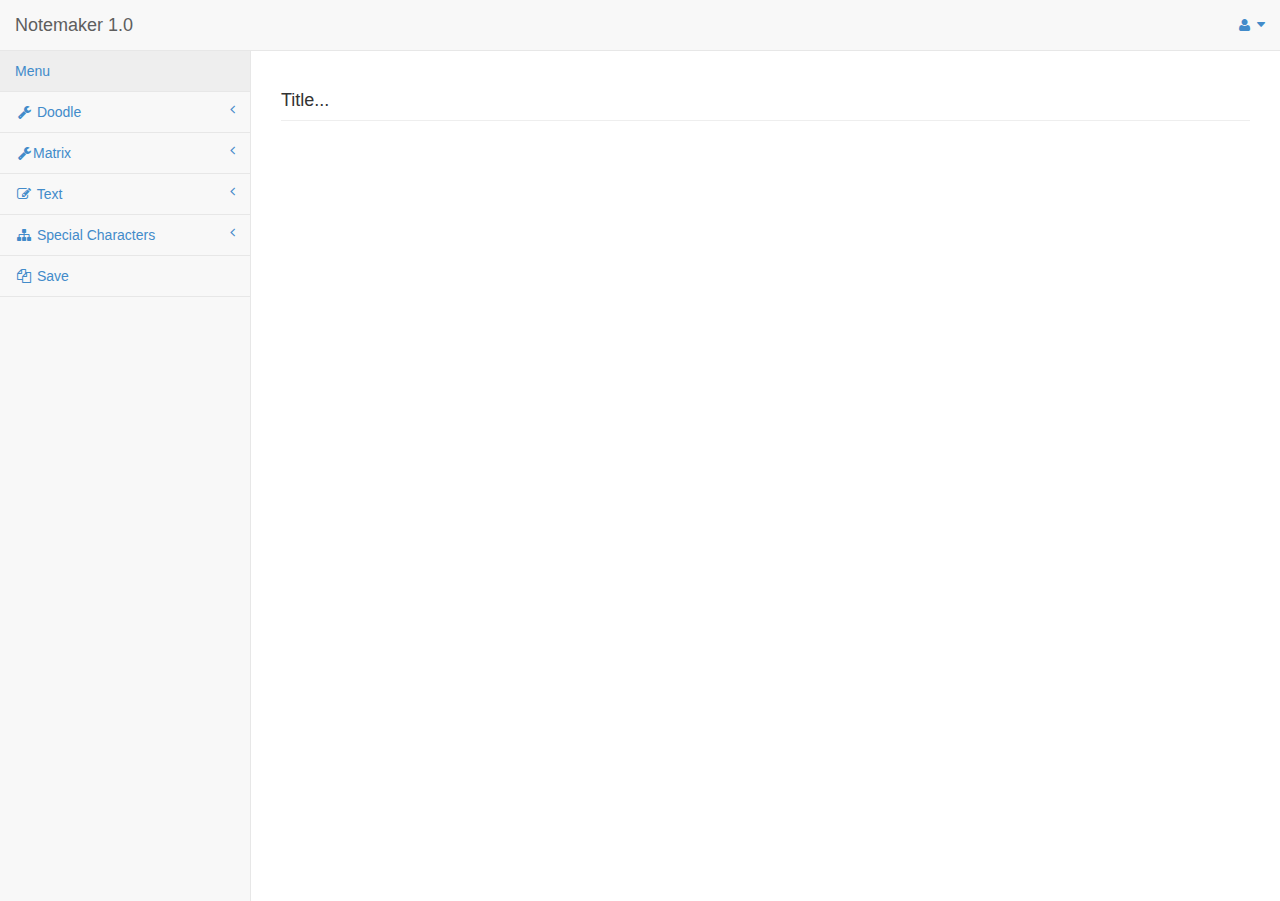
<file: site/index.html>
<!DOCTYPE html>
<html lang="en">

<head>

    <meta charset="utf-8">
    <meta http-equiv="X-UA-Compatible" content="IE=edge">
    <meta name="viewport" content="width=device-width, initial-scale=1">
    <meta name="description" content="">
    <meta name="author" content="">

    <title>Doodler Text Editor</title>

    <!-- Bootstrap Core CSS -->
    <link href="css/bootstrap.min.css" rel="stylesheet">

    <!-- MetisMenu CSS -->
    <link href="css/plugins/metisMenu/metisMenu.min.css" rel="stylesheet">

    <!-- Timeline CSS -->
    <link href="css/plugins/timeline.css" rel="stylesheet">

    <!-- Custom CSS -->
    <link href="css/sb-admin-2.css" rel="stylesheet">

    <!-- Custom Fonts -->
    <link href="font-awesome-4.1.0/css/font-awesome.min.css" rel="stylesheet" type="text/css">

    <!-- HTML5 Shim and Respond.js IE8 support of HTML5 elements and media queries -->
    <!-- WARNING: Respond.js doesn't work if you view the page via file:// -->
    <!--[if lt IE 9]>
        <script src="https://oss.maxcdn.com/libs/html5shiv/3.7.0/html5shiv.js"></script>
        <script src="https://oss.maxcdn.com/libs/respond.js/1.4.2/respond.min.js"></script>
    <![endif]-->
	
	<style type="text/css">
html, body {
  width:  100%;
  height: 100%;
}
 
canvas{
  background-color: #FFFFFF;
  border: 1px solid lightgrey;
  position: absolute;
  top: 35px;
}
 
#status {
  color: #FFFFFF;
  position: absolute;
  cursor: default;
  font-family: Helvetica, Verdana, sans-serif;
  font-weight: bold;
  margin: 10px;
  top: 30px;
}
 
.controls {
  background-color: lightgrey;
  position: absolute;
  font-family: Helvetica, Verdana, sans-serif;
  font-weight: bold;
  font-size: smaller;
  padding: 3px;
  width: 596px;
  height: 25px;
}
</style>
	
	
	

</head>
<script src="../table.js"></script>
<script src="../draggable.js"></script>
<script id="doodleScript" src="doodle.js"></script>

<body id="body">
    <div id="wrapper">
        <!-- Navigation -->
        <nav class="navbar navbar-default navbar-static-top" role="navigation" style="margin-bottom: 0">
            <div class="navbar-header">
                <button type="button" class="navbar-toggle" data-toggle="collapse" data-target=".navbar-collapse">
                    <span class="sr-only">Toggle navigation</span>
                    <span class="icon-bar"></span>
                    <span class="icon-bar"></span>
                    <span class="icon-bar"></span>
                </button>
                <a class="navbar-brand" href="index.html">Notemaker 1.0</a>
            </div>
            <!-- /.navbar-header -->
            <ul class="nav navbar-top-links navbar-right">
                <li class="dropdown">
                    <a class="dropdown-toggle" data-toggle="dropdown" href="#">
                        <i class="fa fa-user fa-fw"></i>  <i class="fa fa-caret-down"></i>
                    </a>
                    <ul class="dropdown-menu dropdown-user">
                        <li><a href="#"><i class="fa fa-user fa-fw"></i> User Profile</a>
                        </li>
                        <li><a href="#"><i class="fa fa-gear fa-fw"></i> Settings</a>
                        </li>
                        <li class="divider"></li>
                        <li><a href="login.html"><i class="fa fa-sign-out fa-fw"></i> Logout</a>
                        </li>
                    </ul>
                    <!-- /.dropdown-user -->
                </li>
                <!-- /.dropdown -->
            </ul>
            <!-- /.navbar-top-links -->

            <div class="navbar-default sidebar" role="navigation">
                <div class="sidebar-nav navbar-collapse">
                    <ul class="nav" id="side-menu">
                        <li>
                            <a class="active" href="index.html"></i> Menu</a>
                        </li>
                        <li>
                            <a href="#"><i class="fa fa-wrench fa-fw"></i> Doodle<span class="fa arrow"></span></a>
                            <ul class="nav nav-second-level">
                                <li>
                                    <a onClick="addDoodle();"> Add a Doodle</a>
                                </li>
                                <li>
                                    <a><input type='color' id='colourPick'/></a>
                                </li>
                                <li>
                                    <a><input type='radio' name="brush" id='eraser' value="E"/> Eraser&nbsp;&nbsp;&nbsp;
									<input type='radio' name="brush" id='eraser' value="P" checked/> Pencil
                                    </a>
                                </li>
                            </ul>
                            <!-- /.nav-second-level -->
                        </li>
                        <li>
                            <a href="#"><i class="fa fa-wrench fa-fw"></i>Matrix<span class="fa arrow"></span></a>
                            <ul class="nav nav-second-level">
                                <li>
                                    <a onClick="addMatrix();"> Add a Matrix</a>
                                </li>
                                <li>
                                <a><button class="btn btn-primary" value="Add a row" onmouseover="curMatrix = document.activeElement.parentNode.parentNode.parentNode.parentNode.getAttribute('id');" onclick="addRow(curMatrix)" > Add a row</button></a>
                                </li>
                                <li>
                                <a><button class="btn btn-primary" value="Add a column" onmouseover="curMatrix = document.activeElement.parentNode.parentNode.parentNode.parentNode.getAttribute('id');" onclick="addColumn(curMatrix)" > Add a column</button></a>
                                </li>
                                <li>
                                <a><button class="btn btn-primary" value="Remove a row" onmouseover="curMatrix = document.activeElement.parentNode.parentNode.parentNode.parentNode.getAttribute('id');" onclick="deleteRow(curMatrix)" > Remove a row</button></a>
                                </li>
                                <li>
                                <a><button class="btn btn-primary" value="Remove a column" onmouseover="curMatrix = document.activeElement.parentNode.parentNode.parentNode.parentNode.getAttribute('id');" onclick="deleteColumn(curMatrix)" > Delete a column</button></a>
                                </li>
                            </ul>
                        </li>
                        <li>
                            <a href="#"><i class="fa fa-edit fa-fw"></i> Text<span class="fa arrow"></span></a>
                            <ul class="nav nav-second-level">
                                <li>
                                    <a onclick="myFunction();"> Add a TextBox</a>
                                </li>
                                <li>
                                    <a> Font Colour</a>
                                </li>
                                <li>
                                    <a> Font Size</a>
                                </li>
                                <li>
                                    <a href="#"><i class="fa fa-sitemap fa-fw"></i> Delete a TextBox<span class="fa arrow"></span></a>
                                    <ul class="nav nav-third-level">
                                        <li class="sidebar-search">
                                            <div class="input-group custom-search-form">
                                                <input type="text" class="form-control" id="searchIn" placeholder="Enter...">
                                                    <span class="input-group-btn">
                                                        <button class="btn btn-default" onclick="hideshow()" type="button">
                                                            Del
                                                        </button>
                                                    </span>
                                            </div>
                                        </li>
                                    </ul>
                                </li>
                                <li>
                                    <a href="#"><i class="fa fa-sitemap fa-fw"></i> Add an Element<span class="fa arrow"></span></a>
                                    <ul class="nav nav-third-level">
                                        <li>
                                            <a>
                                                <div class="btn-group" data-toggle="buttons">
                                                    <label class="btn btn-primary active">
                                                        <input type="radio" name="options" id="option1" autocomplete="off" checked> Norm
                                                            </label>
                                                    <label class="btn btn-primary">
                                                        <input type="radio" name="options" id="option2" autocomplete="off"> SupS
                                                            </label>
                                                    <label class="btn btn-primary">
                                                        <input type="radio" name="options" id="option3" autocomplete="off">
                                                            SubS
                                                            </label>
                                                </div>
                                            </a>
                                            <li class="sidebar-search">
                                                <div class="input-group custom-search-form">
                                                    <input type="text" class="form-control" id="inputForm" placeholder="Field#">
                                                        <span class="input-group-btn">
                                                            <button id="cin1" class="btn btn-default" onclick="changeInput()" type="button">
                                                                Add
                                                            </button>
                                                        </span>
                                                        </div>
                                            </li>
                                            <a> Matrix</a>
                                        </li>
                                    </ul>
                                </li>
                            </ul>
                        </li>
                        <li>
                            <a href="#"><i class="fa fa-sitemap fa-fw"></i> Special Characters<span class="fa arrow"></span></a>
                            <ul class="nav nav-second-level">
                                <li>
                                    <a>Greek Letters (Upper Case)
                                    </a> <p>&nbsp;&nbsp;&nbsp;&nbsp;&nbsp;&nbsp;&nbsp;&nbsp;&nbsp;&nbsp;&nbsp;&#913;&nbsp;&nbsp;&#914;&nbsp;&nbsp;&#915;&nbsp;&nbsp;&#916;&nbsp;&nbsp;&#917;&nbsp;&nbsp;&#918;&nbsp;&nbsp;&#919;&nbsp;&nbsp;&#920;&nbsp;&nbsp;&#921;&nbsp;&nbsp;&#922;&nbsp;&nbsp;&#923;&nbsp;&nbsp;</p>
                                    <p>&nbsp;&nbsp;&nbsp;&nbsp;&nbsp;&nbsp;&nbsp;&nbsp;&nbsp;&nbsp;&nbsp;&#924;&nbsp;&nbsp;&#925;&nbsp;&nbsp;&#926;&nbsp;&nbsp;&#927;&nbsp;&nbsp;&#928;&nbsp;&nbsp;&#929;&nbsp;&nbsp;&#930;&nbsp;&nbsp;&#931;&nbsp;&nbsp;&#932;&nbsp;&nbsp;&#933;&nbsp;&nbsp;&#934;&nbsp;&nbsp;</p>
                                    <p>&nbsp;&nbsp;&nbsp;&nbsp;&nbsp;&nbsp;&nbsp;&nbsp;&nbsp;&nbsp;&nbsp;&#935;&nbsp;&nbsp;&#936;&nbsp;&nbsp;&#937;</p>
                                    <a>Greek Letters (Lower Case)
                                    </a> <p>&nbsp;&nbsp;&nbsp;&nbsp;&nbsp;&nbsp;&nbsp;&nbsp;&nbsp;&nbsp;&nbsp;&#945;&nbsp;&nbsp;&#946;&nbsp;&nbsp;&#947;&nbsp;&nbsp;&#948;&nbsp;&nbsp;&#949;&nbsp;&nbsp;&#950;&nbsp;&nbsp;&#951;&nbsp;&nbsp;&#952;&nbsp;&nbsp;&#953;&nbsp;&nbsp;&#954;&nbsp;&nbsp;&#955;&nbsp;&nbsp;</p>
                                    <p>&nbsp;&nbsp;&nbsp;&nbsp;&nbsp;&nbsp;&nbsp;&nbsp;&nbsp;&nbsp;&nbsp;&#956;&nbsp;&nbsp;&#957;&nbsp;&nbsp;&#958;&nbsp;&nbsp;&#959;&nbsp;&nbsp;&#960;&nbsp;&nbsp;&#961;&nbsp;&nbsp;&#962;&nbsp;&nbsp;&#963;&nbsp;&nbsp;&#964;&nbsp;&nbsp;&#965;&nbsp;&nbsp;&#966;&nbsp;&nbsp;</p>
                                    
                                    <p>&nbsp;&nbsp;&nbsp;&nbsp;&nbsp;&nbsp;&nbsp;&nbsp;&nbsp;&nbsp;&nbsp;&#967;&nbsp;&nbsp;&#968;&nbsp;&nbsp;&#969;</p>
                                    <a>Math Operators
                                    </a> <p>&nbsp;&nbsp;&nbsp;&nbsp;&nbsp;&nbsp;&nbsp;&nbsp;&nbsp;&nbsp;&nbsp;&#8704;&nbsp;&nbsp;&#8705;&nbsp;&nbsp;&#8706;&nbsp;&nbsp;&#8707;&nbsp;&nbsp;&#8708;&nbsp;&nbsp;&#8709;&nbsp;&nbsp;&#8710;&nbsp;&nbsp;&#8711;&nbsp;&nbsp;&#8712;&nbsp;&nbsp;&#8713;&nbsp;&nbsp;&#8721;&nbsp;&nbsp;</p>
                                    <p>&nbsp;&nbsp;&nbsp;&nbsp;&nbsp;&nbsp;&nbsp;&nbsp;&nbsp;&nbsp;&nbsp;&#8722;&nbsp;&nbsp;&#8723;&nbsp;&nbsp;&#8724;&nbsp;&nbsp;&#8725;&nbsp;&nbsp;&#8726;&nbsp;&nbsp;&#8727;&nbsp;&nbsp;&#8728;&nbsp;&nbsp;&#8729;&nbsp;&nbsp;&#8734;&nbsp;&nbsp;&#8747;&nbsp;&nbsp;&#8756;&nbsp;&nbsp;</p>
                                    
                                    <p>&nbsp;&nbsp;&nbsp;&nbsp;&nbsp;&nbsp;&nbsp;&nbsp;&nbsp;&nbsp;&nbsp;&#8757;&nbsp;&nbsp;&#8776;&nbsp;&nbsp;&#8800;&nbsp;&nbsp;&#8804;&nbsp;&nbsp;&#8805;&nbsp;&nbsp;&#8834;&nbsp;&nbsp;&#8836;&nbsp;&nbsp;&#8959;</p>
                                    <a>Arrows
                                    </a> <p>&nbsp;&nbsp;&nbsp;&nbsp;&nbsp;&nbsp;&nbsp;&nbsp;&nbsp;&nbsp;&nbsp;&#8592;&nbsp;&nbsp;&#8594;&nbsp;&nbsp;&#8596;&nbsp;&nbsp;&#8640;&nbsp;&nbsp;&#8658;&nbsp;&nbsp;&#8660;</p>
                                </li> 
                            </ul>
                        </li>
                        <li>
                            <a onclick="saveFile();"><i class="fa fa-files-o fa-fw"></i> Save</a>
                        </li>
                    </ul>
                </div>
                <!-- /.sidebar-collapse -->
            </div>
            <!-- /.navbar-static-side -->
        </nav>

        <!-- REMOVED STUFF -->
        
        </div>
        
        <!-- Page Content -->
        <div id="page-wrapper">
            <div class="row">
                <div class="col-lg-12">
                    <h4 class="page-header"><div class="editable">Title...</div></h4>
                    
                </div>
                <div class="col-lg-12" id="area-adder">
                </div>
                <!-- /.col-lg-12 -->
            </div>
            <!-- /.row -->
        </div>
        <!-- /#page-wrapper -->

    </div>
    <!-- /#wrapper -->

    <!-- jQuery -->
    <script src="js/jquery.js"></script>

    <!-- Bootstrap Core JavaScript -->
    <script src="js/bootstrap.min.js"></script>

    <!-- Metis Menu Plugin JavaScript -->
    <script src="js/plugins/metisMenu/metisMenu.min.js"></script>

    <!-- Custom Theme JavaScript -->
    <script src="js/sb-admin-2.js"></script>
    
    <script>
        function downloadURI(uri, fileName) {
          var link = document.createElement("a");
          link.download = name;
          link.href = uri;
          link.click();
        }
      

        function structureFile(output){
          var doodles = output.doodles;
          var matrices = output.matrices;
          var texts = output.text;
          var file = "";
          for (var i = 0; i < doodles.length; i++){
            var doodle = doodles[i];
            console.log(doodle.positionX);
            console.log(doodle.positionY);
            console.log(doodle.id);
            console.log(doodle.image);
            file += "newImageX:";
            file += doodle.positionX + "Y:";
            file += doodle.positionY + "ID:";
            file += doodle.id + "IMAGE:";
            file += doodle.image;
          }
          for (var i = 0; i < matrices.length; i++){
            var matrix = matrices[i];
            file += "newMatrixID:";
            file += matrix.id+"rows:"; 
            file += matrix.rows+"cols:"; 
            file += matrix.cols; 
          }
          for (var i = 0; i < texts.length; i++){
            var text = texts[i];
            file += "newTextId:";
            file += text.id+"content"; 
            file += text.content; 
          }

          console.log(file);
          var uri = 'data:text/csv;charset=utf-8,' + file;

          var downloadLink = document.createElement("a");
          downloadLink.href = uri;
          downloadLink.download = "file.brd";

          document.body.appendChild(downloadLink);
          downloadLink.click();
          document.body.removeChild(downloadLink);
          return file;
        }
        var curMatrix;
        var count = 0;
        $('.editable').each(function(){
                            this.contentEditable = true;
                            });
        function hideshow(){
            var checker = "textarea" + document.getElementById('searchIn').value;
            var which = document.getElementById(checker);
            
            if (!document.getElementById)
            return;
            if (which.style.display=="block")
                which.style.display="none";
            else
                which.style.display="block";
        }
        function changeInput() {
            var field = document.getElementById('inputForm').value
            var checker = "textarea" + field;
            var noWidth = "​";
            var text = document.getElementById(checker).value;
            var whichOne = document.getElementById(checker);
            
            if (document.getElementById('option2').checked) {
                whichOne.innerHTML += noWidth.sup();
            }
            else if (document.getElementById('option3').checked) {
                whichOne.innerHTML += noWidth.sub();
            }
            else if (document.getElementById('option1').checked) {
                whichOne.innerHTML += noWidth;
            }
        }
        function myFunction() {
            count += 1;
            var x = document.createElement("div");
            x.innerHTML = "Input...#" + count;
            x.id = "textarea" + count;
            x.style.display = "block";
            x.contentEditable = true;
            $("#area-adder").append(x);
        }
		var doodleCount=0;
        var doodleArray = new Array();
        var matrixArray = new Array();
		function addDoodle(){
			var body = document.getElementById("body");
			var x = document.createElement('canvas');
			x.id="canvas"+doodleCount;
			x.className="doodle";
			x.style.position="absolute";x.style.top=(body.scrollTop+200)+"px";x.style.left="500px";x.width="0px"//x.style.z-index="1";
			var y = document.createElement('div');
			y.className = 'controls';y.id="movement"+doodleCount;
			y.style.position="absolute";y.style.top=(body.scrollTop+600)+"px";y.style.left="500px";//y.style.z-index="2";
			var z = document.createElement('button');
			z.id = "del"+doodleCount; z.onclick=deleter;z.innerHTML="X";
			var w = document.createElement('div');
			w.id="thingabc"+doodleCount;w.align="right";w.innerHTML="<<<";
			document.getElementById("body").appendChild(x);
			y.appendChild(z);
			y.appendChild(w);
			document.getElementById("body").appendChild(y);
			init();
            doodleArray.push(x);
			doodleCount ++;
		}
    var matrixCount = 0;
		function addMatrix(){
			var body = document.getElementById("body");
			var table = document.createElement("table");
            draggable(table);
			table.id="matrix"+matrixCount;
            table.border="0";
            table.style.position = "absolute";
            table.style.top=(body.scrollTop+200)+"px";table.style.left="500px";//table.stile.z-index-"1";
            var header = table.createTHead();
            var row = header.insertRow(0);
            var cell = row.insertCell(0);
            cell.innerHTML = "<textarea cols='1' rows='1' style='resize: none' />";
            body.appendChild(table);
			//init();
            matrixArray.push(table)
			matrixCount ++;
		}

        var setInfoX = function(type) { return function(event) {
                return event.x;
        }};
        var setInfoY = function(type) { return function(event) {
                return event.y;
        }};


        function saveFile(){
            var i;
            var output = {};
            var text = new Array();
            //first, text
            for (i = 0; i < count; i++){
                var element = document.getElementById("textarea"+(i+1));
                var elementDict = {};
                elementDict['id'] = "textarea"+(i+1);
                if (element.style.display == "block"){
                    elementDict['content'] = element.innerHTML;
                }
                text.push(elementDict);
            }
            output['text'] = text;

            //second, doodles
            var doodles = new Array();
            for (i = 0; i < doodleCount; i++){
                var element = document.getElementById("canvas"+i);
                var elementDict = {};
                elementDict['id'] = "canvas"+doodleCount;
                elementDict['positionX'] = element.offsetLeft;
                elementDict['positionY'] = element.offsetTop;
                elementDict['image'] = saveCanvas("canvas"+i);
                doodles.push(elementDict);
            }
            output['doodles'] = doodles;

            //third, matricies
            var matrices = new Array();
            for (i = 0; i < matrixCount; i++){
                var j;
                var element = document.getElementById("matrix"+i);
                var elementDict = {};
                elementDict['id'] = "matrix"+i;
                <!-- elementDict['positionX'] = element.whenDragging(setInfoX('Dragging')); -->
                <!-- elementDict['positionY'] = element.whenDragging(setInfoY('Dragging')); -->
                elementDict['rows'] = element.rows.length;
                elementDict['cols'] = element.rows[0].cells.length;
                //var entries = new Array();
                //for (i = 0; elementDict['entries'] =
                matrices.push(elementDict);
            }
            output['matrices'] = matrices;
            console.log(output);
            var file = structureFile(output);
            console.log(file);
            downloadURI("data:"+file, "output.bar");
        }

    </script>
</body>

</html>
</file>
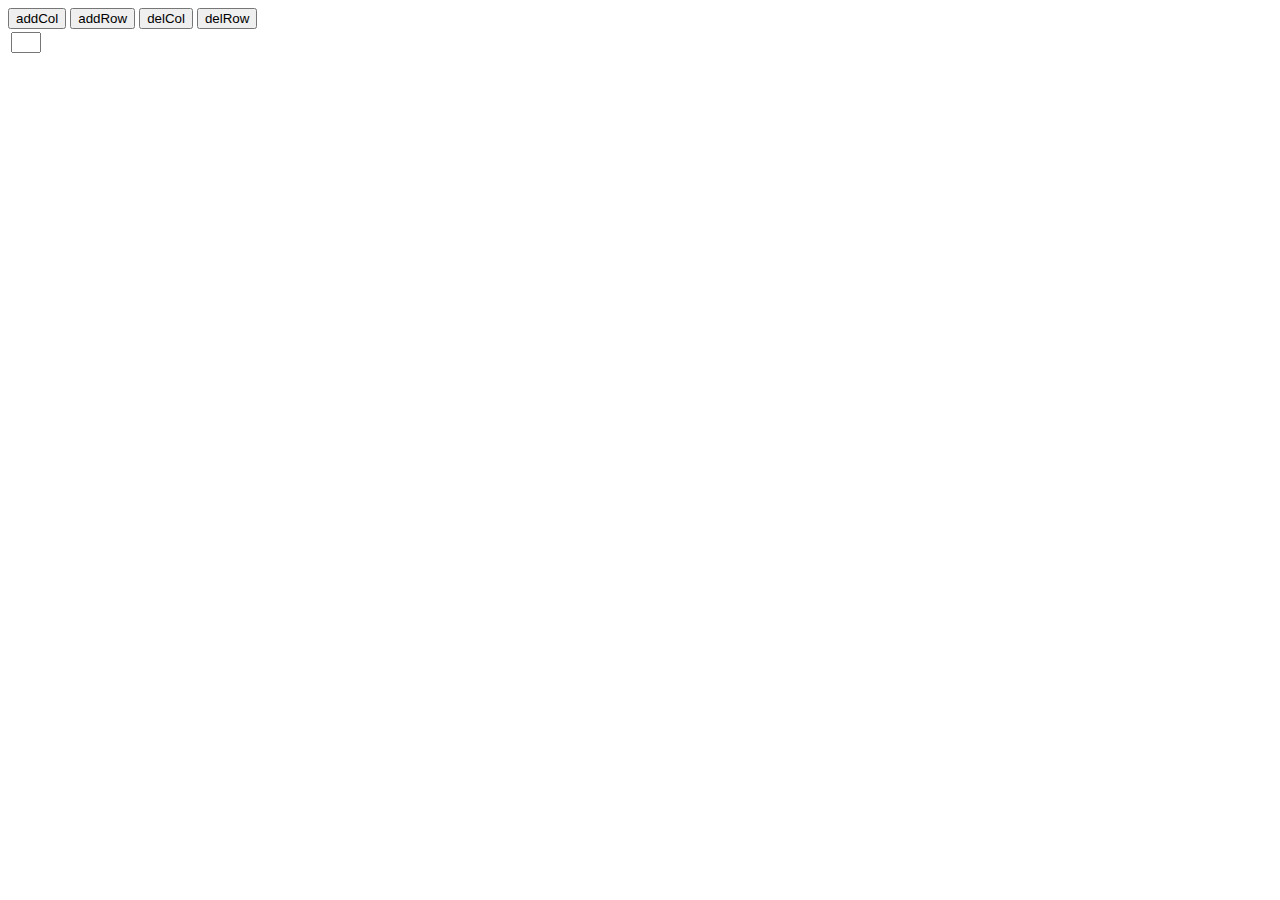
<file: testDrag.html>
<!DOCTYPE html>

<head></head>

<body>
<style>
#entry input
{
    width:100%;
    box-sizing:border-box;
    -moz-box-sizing:border-box;
}
</style>

<!-- <div id="dragMe"> -->
<!--     <table style="width:100%"> -->
<!--         <tr> -->
<!--             <td><input id="entry" type="text" /></td> -->
<!--             <td><input id="entry" type="text" /></td>  -->
<!--             <td><input id="entry" type="text" /></td>  -->
<!--         </tr> -->
<!--         <tr> -->
<!--             <td><input id="entry" type="text" /></td> -->
<!--             <td><input id="entry" type="text" /></td>  -->
<!--             <td><input id="entry" type="text" /></td>  -->
<!--         </tr> -->
<!--     </table> -->
<!-- </div> -->
<!--  -->
    <script src="table.js"></script>
    <input type="button" value="addCol" onclick="addColumn('tblSample');" />
    <input type="button" value="addRow" onclick="addRow('tblSample');" />
    <input type="button" value="delCol" onclick="deleteColumn('tblSample');" />
    <input type="button" value="delRow" onclick="deleteRow('tblSample');" />

    <table border="0" id="tblSample">
    <thead>
    <tr>
        <th><textarea cols='1' rows='1' style="resize: none"></textarea></th>
    </tr>
    </thead>
    <tbody>
    </tbody>
    </table>

<script src="draggable.js"></script>
<script>
    var matrix = document.getElementById('tblSample');
    draggable(matrix);
    // var matrix = document.getElementById('dragFrame');
    // draggable(matrix);
    var setInfo = function(type) { return function(event) {
      console.log(event.x+", "+event.y);
    }};
    matrix.whenDragging(setInfo());
    //whenDragStarts, whenDragging and whenDragStops all work
</script>


</body>

</html>
</file>
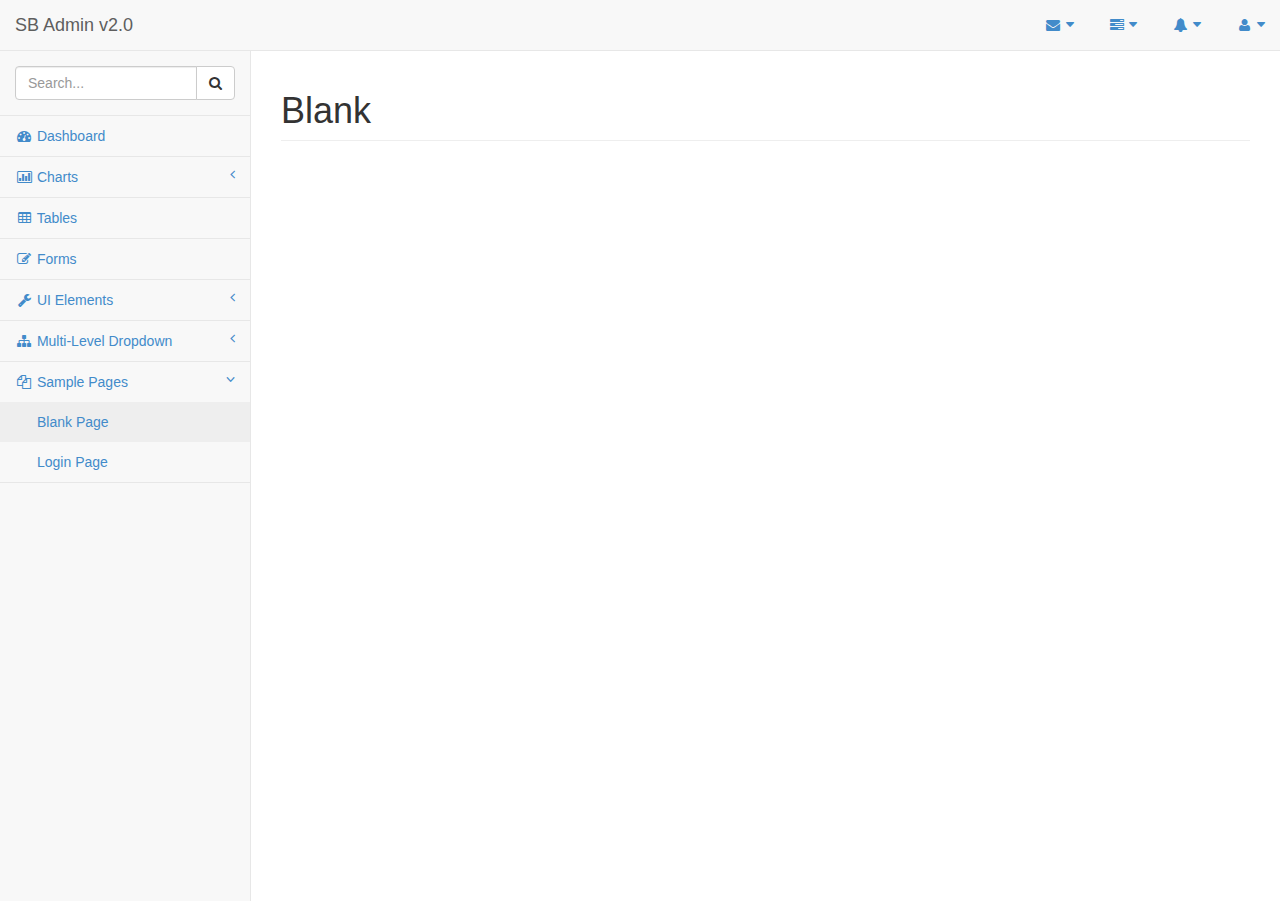
<file: site/blank.html>
<!DOCTYPE html>
<html lang="en">

<head>

    <meta charset="utf-8">
    <meta http-equiv="X-UA-Compatible" content="IE=edge">
    <meta name="viewport" content="width=device-width, initial-scale=1">
    <meta name="description" content="">
    <meta name="author" content="">

    <title>SB Admin 2 - Bootstrap Admin Theme</title>

    <!-- Bootstrap Core CSS -->
    <link href="css/bootstrap.min.css" rel="stylesheet">

    <!-- MetisMenu CSS -->
    <link href="css/plugins/metisMenu/metisMenu.min.css" rel="stylesheet">

    <!-- Custom CSS -->
    <link href="css/sb-admin-2.css" rel="stylesheet">

    <!-- Custom Fonts -->
    <link href="font-awesome-4.1.0/css/font-awesome.min.css" rel="stylesheet" type="text/css">

    <!-- HTML5 Shim and Respond.js IE8 support of HTML5 elements and media queries -->
    <!-- WARNING: Respond.js doesn't work if you view the page via file:// -->
    <!--[if lt IE 9]>
        <script src="https://oss.maxcdn.com/libs/html5shiv/3.7.0/html5shiv.js"></script>
        <script src="https://oss.maxcdn.com/libs/respond.js/1.4.2/respond.min.js"></script>
    <![endif]-->

</head>

<body>

    <div id="wrapper">

        <!-- Navigation -->
        <nav class="navbar navbar-default navbar-static-top" role="navigation" style="margin-bottom: 0">
            <div class="navbar-header">
                <button type="button" class="navbar-toggle" data-toggle="collapse" data-target=".navbar-collapse">
                    <span class="sr-only">Toggle navigation</span>
                    <span class="icon-bar"></span>
                    <span class="icon-bar"></span>
                    <span class="icon-bar"></span>
                </button>
                <a class="navbar-brand" href="index.html">SB Admin v2.0</a>
            </div>
            <!-- /.navbar-header -->

            <ul class="nav navbar-top-links navbar-right">
                <li class="dropdown">
                    <a class="dropdown-toggle" data-toggle="dropdown" href="#">
                        <i class="fa fa-envelope fa-fw"></i>  <i class="fa fa-caret-down"></i>
                    </a>
                    <ul class="dropdown-menu dropdown-messages">
                        <li>
                            <a href="#">
                                <div>
                                    <strong>John Smith</strong>
                                    <span class="pull-right text-muted">
                                        <em>Yesterday</em>
                                    </span>
                                </div>
                                <div>Lorem ipsum dolor sit amet, consectetur adipiscing elit. Pellentesque eleifend...</div>
                            </a>
                        </li>
                        <li class="divider"></li>
                        <li>
                            <a href="#">
                                <div>
                                    <strong>John Smith</strong>
                                    <span class="pull-right text-muted">
                                        <em>Yesterday</em>
                                    </span>
                                </div>
                                <div>Lorem ipsum dolor sit amet, consectetur adipiscing elit. Pellentesque eleifend...</div>
                            </a>
                        </li>
                        <li class="divider"></li>
                        <li>
                            <a href="#">
                                <div>
                                    <strong>John Smith</strong>
                                    <span class="pull-right text-muted">
                                        <em>Yesterday</em>
                                    </span>
                                </div>
                                <div>Lorem ipsum dolor sit amet, consectetur adipiscing elit. Pellentesque eleifend...</div>
                            </a>
                        </li>
                        <li class="divider"></li>
                        <li>
                            <a class="text-center" href="#">
                                <strong>Read All Messages</strong>
                                <i class="fa fa-angle-right"></i>
                            </a>
                        </li>
                    </ul>
                    <!-- /.dropdown-messages -->
                </li>
                <!-- /.dropdown -->
                <li class="dropdown">
                    <a class="dropdown-toggle" data-toggle="dropdown" href="#">
                        <i class="fa fa-tasks fa-fw"></i>  <i class="fa fa-caret-down"></i>
                    </a>
                    <ul class="dropdown-menu dropdown-tasks">
                        <li>
                            <a href="#">
                                <div>
                                    <p>
                                        <strong>Task 1</strong>
                                        <span class="pull-right text-muted">40% Complete</span>
                                    </p>
                                    <div class="progress progress-striped active">
                                        <div class="progress-bar progress-bar-success" role="progressbar" aria-valuenow="40" aria-valuemin="0" aria-valuemax="100" style="width: 40%">
                                            <span class="sr-only">40% Complete (success)</span>
                                        </div>
                                    </div>
                                </div>
                            </a>
                        </li>
                        <li class="divider"></li>
                        <li>
                            <a href="#">
                                <div>
                                    <p>
                                        <strong>Task 2</strong>
                                        <span class="pull-right text-muted">20% Complete</span>
                                    </p>
                                    <div class="progress progress-striped active">
                                        <div class="progress-bar progress-bar-info" role="progressbar" aria-valuenow="20" aria-valuemin="0" aria-valuemax="100" style="width: 20%">
                                            <span class="sr-only">20% Complete</span>
                                        </div>
                                    </div>
                                </div>
                            </a>
                        </li>
                        <li class="divider"></li>
                        <li>
                            <a href="#">
                                <div>
                                    <p>
                                        <strong>Task 3</strong>
                                        <span class="pull-right text-muted">60% Complete</span>
                                    </p>
                                    <div class="progress progress-striped active">
                                        <div class="progress-bar progress-bar-warning" role="progressbar" aria-valuenow="60" aria-valuemin="0" aria-valuemax="100" style="width: 60%">
                                            <span class="sr-only">60% Complete (warning)</span>
                                        </div>
                                    </div>
                                </div>
                            </a>
                        </li>
                        <li class="divider"></li>
                        <li>
                            <a href="#">
                                <div>
                                    <p>
                                        <strong>Task 4</strong>
                                        <span class="pull-right text-muted">80% Complete</span>
                                    </p>
                                    <div class="progress progress-striped active">
                                        <div class="progress-bar progress-bar-danger" role="progressbar" aria-valuenow="80" aria-valuemin="0" aria-valuemax="100" style="width: 80%">
                                            <span class="sr-only">80% Complete (danger)</span>
                                        </div>
                                    </div>
                                </div>
                            </a>
                        </li>
                        <li class="divider"></li>
                        <li>
                            <a class="text-center" href="#">
                                <strong>See All Tasks</strong>
                                <i class="fa fa-angle-right"></i>
                            </a>
                        </li>
                    </ul>
                    <!-- /.dropdown-tasks -->
                </li>
                <!-- /.dropdown -->
                <li class="dropdown">
                    <a class="dropdown-toggle" data-toggle="dropdown" href="#">
                        <i class="fa fa-bell fa-fw"></i>  <i class="fa fa-caret-down"></i>
                    </a>
                    <ul class="dropdown-menu dropdown-alerts">
                        <li>
                            <a href="#">
                                <div>
                                    <i class="fa fa-comment fa-fw"></i> New Comment
                                    <span class="pull-right text-muted small">4 minutes ago</span>
                                </div>
                            </a>
                        </li>
                        <li class="divider"></li>
                        <li>
                            <a href="#">
                                <div>
                                    <i class="fa fa-twitter fa-fw"></i> 3 New Followers
                                    <span class="pull-right text-muted small">12 minutes ago</span>
                                </div>
                            </a>
                        </li>
                        <li class="divider"></li>
                        <li>
                            <a href="#">
                                <div>
                                    <i class="fa fa-envelope fa-fw"></i> Message Sent
                                    <span class="pull-right text-muted small">4 minutes ago</span>
                                </div>
                            </a>
                        </li>
                        <li class="divider"></li>
                        <li>
                            <a href="#">
                                <div>
                                    <i class="fa fa-tasks fa-fw"></i> New Task
                                    <span class="pull-right text-muted small">4 minutes ago</span>
                                </div>
                            </a>
                        </li>
                        <li class="divider"></li>
                        <li>
                            <a href="#">
                                <div>
                                    <i class="fa fa-upload fa-fw"></i> Server Rebooted
                                    <span class="pull-right text-muted small">4 minutes ago</span>
                                </div>
                            </a>
                        </li>
                        <li class="divider"></li>
                        <li>
                            <a class="text-center" href="#">
                                <strong>See All Alerts</strong>
                                <i class="fa fa-angle-right"></i>
                            </a>
                        </li>
                    </ul>
                    <!-- /.dropdown-alerts -->
                </li>
                <!-- /.dropdown -->
                <li class="dropdown">
                    <a class="dropdown-toggle" data-toggle="dropdown" href="#">
                        <i class="fa fa-user fa-fw"></i>  <i class="fa fa-caret-down"></i>
                    </a>
                    <ul class="dropdown-menu dropdown-user">
                        <li><a href="#"><i class="fa fa-user fa-fw"></i> User Profile</a>
                        </li>
                        <li><a href="#"><i class="fa fa-gear fa-fw"></i> Settings</a>
                        </li>
                        <li class="divider"></li>
                        <li><a href="login.html"><i class="fa fa-sign-out fa-fw"></i> Logout</a>
                        </li>
                    </ul>
                    <!-- /.dropdown-user -->
                </li>
                <!-- /.dropdown -->
            </ul>
            <!-- /.navbar-top-links -->

            <div class="navbar-default sidebar" role="navigation">
                <div class="sidebar-nav navbar-collapse">
                    <ul class="nav" id="side-menu">
                        <li class="sidebar-search">
                            <div class="input-group custom-search-form">
                                <input type="text" class="form-control" placeholder="Search...">
                                <span class="input-group-btn">
                                <button class="btn btn-default" type="button">
                                    <i class="fa fa-search"></i>
                                </button>
                            </span>
                            </div>
                            <!-- /input-group -->
                        </li>
                        <li>
                            <a href="index.html"><i class="fa fa-dashboard fa-fw"></i> Dashboard</a>
                        </li>
                        <li>
                            <a href="#"><i class="fa fa-bar-chart-o fa-fw"></i> Charts<span class="fa arrow"></span></a>
                            <ul class="nav nav-second-level">
                                <li>
                                    <a href="flot.html">Flot Charts</a>
                                </li>
                                <li>
                                    <a href="morris.html">Morris.js Charts</a>
                                </li>
                            </ul>
                            <!-- /.nav-second-level -->
                        </li>
                        <li>
                            <a href="tables.html"><i class="fa fa-table fa-fw"></i> Tables</a>
                        </li>
                        <li>
                            <a href="forms.html"><i class="fa fa-edit fa-fw"></i> Forms</a>
                        </li>
                        <li>
                            <a href="#"><i class="fa fa-wrench fa-fw"></i> UI Elements<span class="fa arrow"></span></a>
                            <ul class="nav nav-second-level">
                                <li>
                                    <a href="panels-wells.html">Panels and Wells</a>
                                </li>
                                <li>
                                    <a href="buttons.html">Buttons</a>
                                </li>
                                <li>
                                    <a href="notifications.html">Notifications</a>
                                </li>
                                <li>
                                    <a href="typography.html">Typography</a>
                                </li>
                                <li>
                                    <a href="grid.html">Grid</a>
                                </li>
                            </ul>
                            <!-- /.nav-second-level -->
                        </li>
                        <li>
                            <a href="#"><i class="fa fa-sitemap fa-fw"></i> Multi-Level Dropdown<span class="fa arrow"></span></a>
                            <ul class="nav nav-second-level">
                                <li>
                                    <a href="#">Second Level Item</a>
                                </li>
                                <li>
                                    <a href="#">Second Level Item</a>
                                </li>
                                <li>
                                    <a href="#">Third Level <span class="fa arrow"></span></a>
                                    <ul class="nav nav-third-level">
                                        <li>
                                            <a href="#">Third Level Item</a>
                                        </li>
                                        <li>
                                            <a href="#">Third Level Item</a>
                                        </li>
                                        <li>
                                            <a href="#">Third Level Item</a>
                                        </li>
                                        <li>
                                            <a href="#">Third Level Item</a>
                                        </li>
                                    </ul>
                                    <!-- /.nav-third-level -->
                                </li>
                            </ul>
                            <!-- /.nav-second-level -->
                        </li>
                        <li class="active">
                            <a href="#"><i class="fa fa-files-o fa-fw"></i> Sample Pages<span class="fa arrow"></span></a>
                            <ul class="nav nav-second-level">
                                <li>
                                    <a class="active" href="blank.html">Blank Page</a>
                                </li>
                                <li>
                                    <a href="login.html">Login Page</a>
                                </li>
                            </ul>
                            <!-- /.nav-second-level -->
                        </li>
                    </ul>
                </div>
                <!-- /.sidebar-collapse -->
            </div>
            <!-- /.navbar-static-side -->
        </nav>

        <!-- Page Content -->
        <div id="page-wrapper">
            <div class="row">
                <div class="col-lg-12">
                    <h1 class="page-header">Blank</h1>
                </div>
                <!-- /.col-lg-12 -->
            </div>
            <!-- /.row -->
        </div>
        <!-- /#page-wrapper -->

    </div>
    <!-- /#wrapper -->

    <!-- jQuery -->
    <script src="js/jquery.js"></script>

    <!-- Bootstrap Core JavaScript -->
    <script src="js/bootstrap.min.js"></script>

    <!-- Metis Menu Plugin JavaScript -->
    <script src="js/plugins/metisMenu/metisMenu.min.js"></script>

    <!-- Custom Theme JavaScript -->
    <script src="js/sb-admin-2.js"></script>

</body>

</html>
</file>
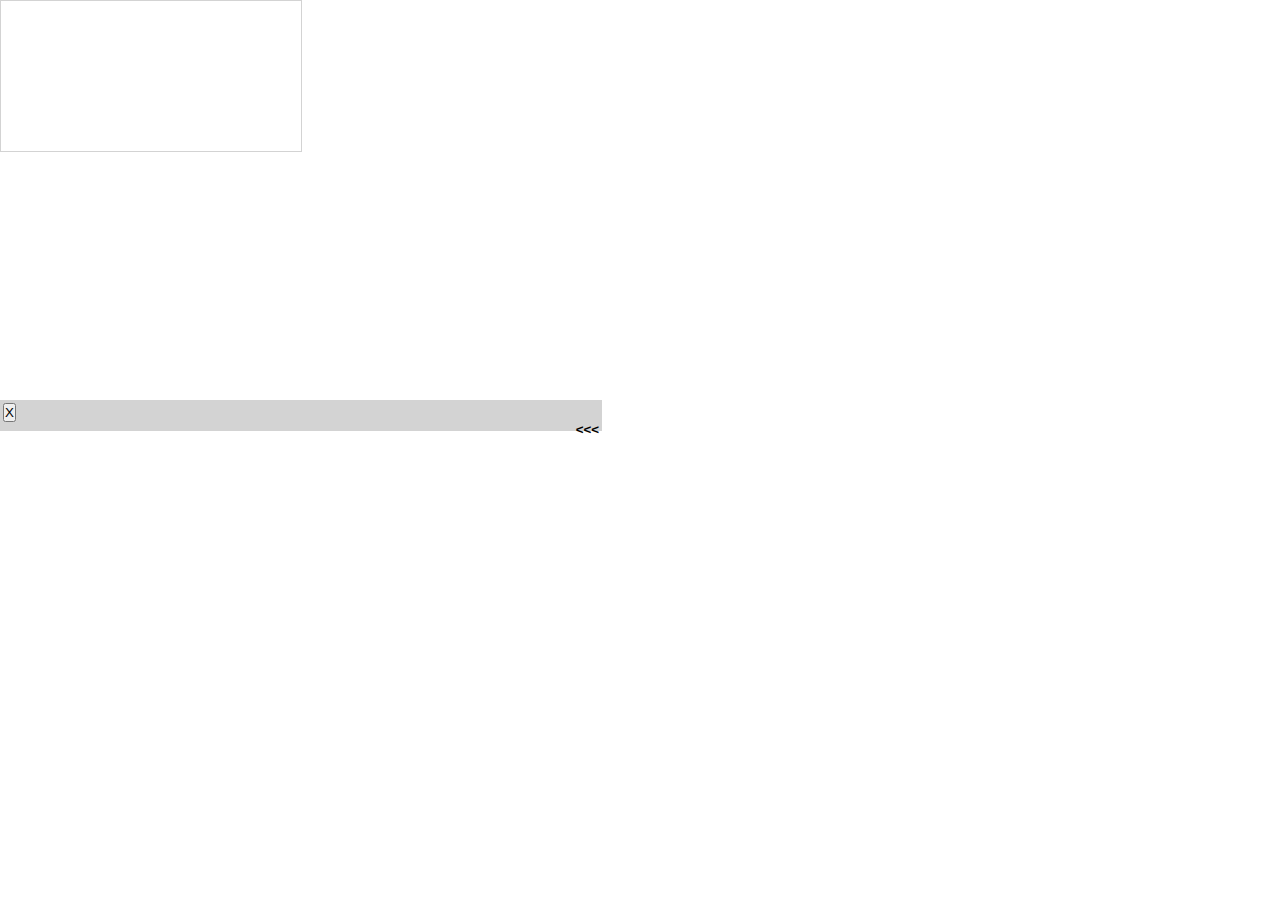
<file: site/doodleEx.html>
<!DOCTYPE html> 

<html>
<head>
 
<title>Canvas thing</title>
 
<!--Prevents iPhone, iPad, and touch devices from scrolling or zooming when touched-->
<meta name="viewport" content="width=device-width, user-scalable=no, initial-scale=1.0, minimum-scale=1.0, maximum-scale=1.0" />
 
<!--CSS-->
<style type="text/css">
html, body {
  width:  100%;
  height: 100%;
}
 
canvas{
  background-color: #FFFFFF;
  border: 1px solid lightgrey;
  position: absolute;
  top: 35px;
}
 
#status {
  color: #FFFFFF;
  position: absolute;
  cursor: default;
  font-family: Helvetica, Verdana, sans-serif;
  font-weight: bold;
  margin: 10px;
  top: 30px;
}
 
.controls {
  background-color: lightgrey;
  position: absolute;
  font-family: Helvetica, Verdana, sans-serif;
  font-weight: bold;
  font-size: smaller;
  padding: 3px;
  width: 596px;
  height: 25px;
}
 
select {
  font-family: monospace;
  font-size: medium;
}
 
* {
  padding:0;
  margin:0;
}
</style>
 
<!--
Load Canvas support for IE8. ExplorerCanvas courtesy Google.
See: http://code.google.com/p/explorercanvas/
-->
<!--[if lt IE 9]>
<script src="excanvas.js"></script>
<![endif]-->
 
<!--Load the OrbiterMicro JavaScript library (non-minified version). Use during development.-->
<script type="text/javascript" src="http://cdn.unioncloud.io/OrbiterMicro_latest.js"></script>
<!--Load the OrbiterMicro JavaScript library (minified version). Use for production.-->
<!--<script type="text/javascript" src="http://cdn.unioncloud.io/OrbiterMicro_latest_min.js"></script>-->
 
<!--Load UnionDraw application code-->
<script src="doodle.js"></script>
 
</head>
 
<body id="body">
  <canvas id="canvas0" class="doodle" style="position:absolute;top:0;left:0"></canvas>
  
  <div class="controls" id="movement0" style="position:absolute;top:400px;left:0">
    <button id="delete" onclick="delete('canvas0')">X</button>
    <div id="thingabc0" align="right"><<<</div>
 </div>
 
 
  <!--A status text field, for displaying connection information-->
  <div id="status"></div>
</body>
<!--<div contenteditable="true"> Testimg <sub>heelo</sub></div>-->
</html>
</file>
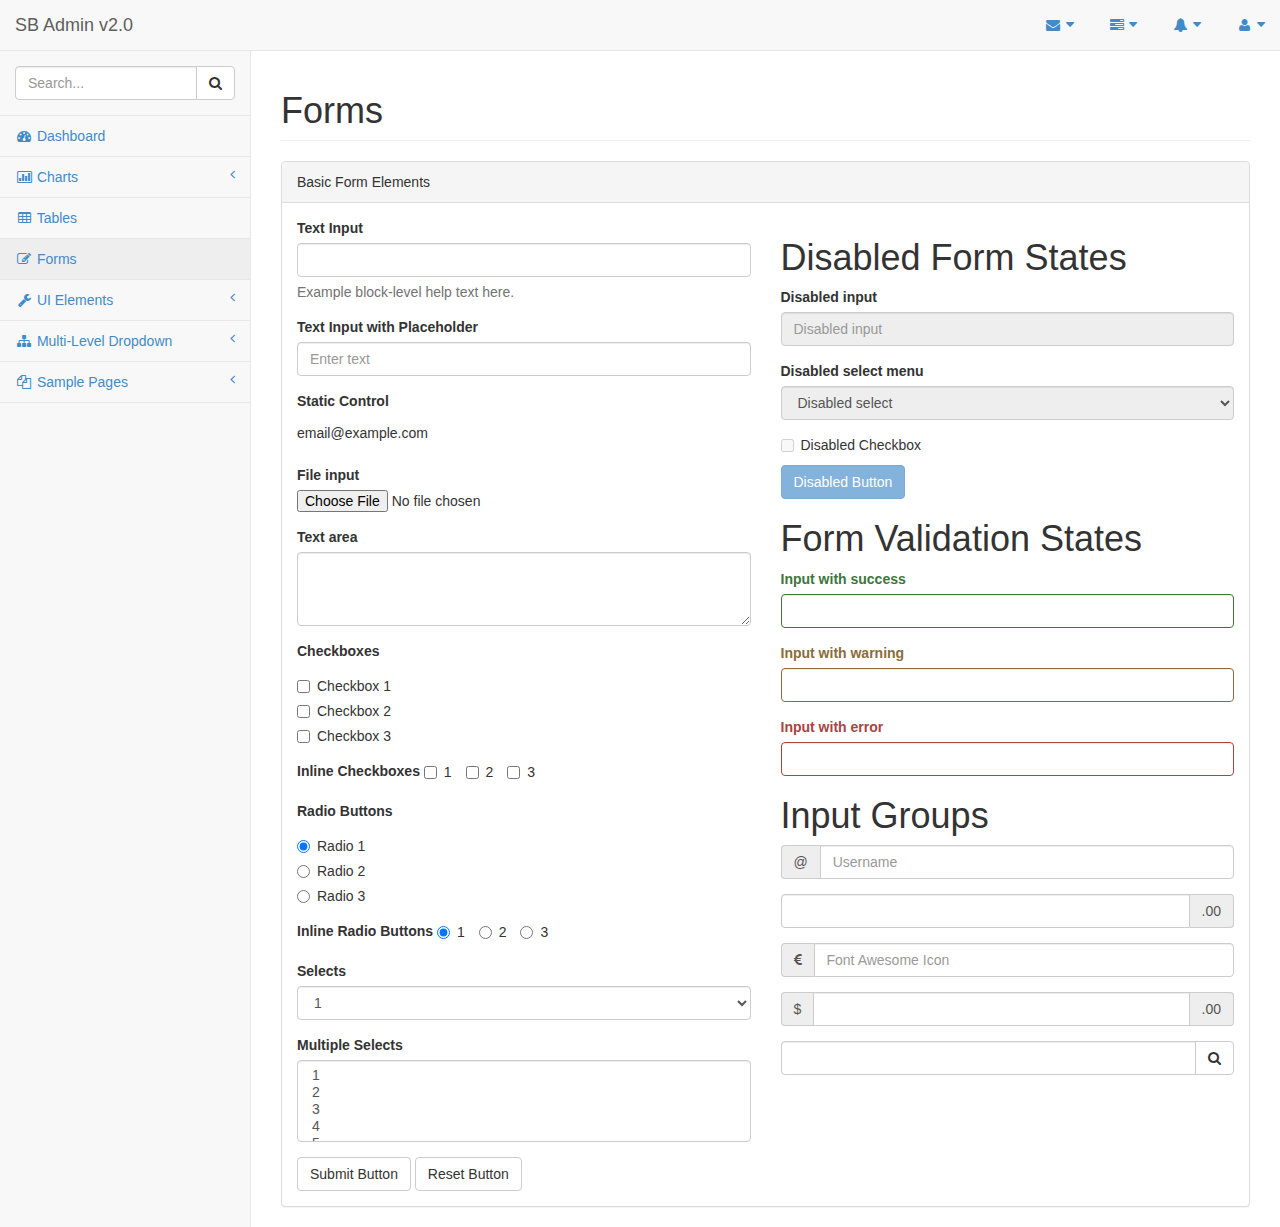
<file: site/forms.html>
<!DOCTYPE html>
<html lang="en">

<head>

    <meta charset="utf-8">
    <meta http-equiv="X-UA-Compatible" content="IE=edge">
    <meta name="viewport" content="width=device-width, initial-scale=1">
    <meta name="description" content="">
    <meta name="author" content="">

    <title>SB Admin 2 - Bootstrap Admin Theme</title>

    <!-- Bootstrap Core CSS -->
    <link href="css/bootstrap.min.css" rel="stylesheet">

    <!-- MetisMenu CSS -->
    <link href="css/plugins/metisMenu/metisMenu.min.css" rel="stylesheet">

    <!-- Custom CSS -->
    <link href="css/sb-admin-2.css" rel="stylesheet">

    <!-- Custom Fonts -->
    <link href="font-awesome-4.1.0/css/font-awesome.min.css" rel="stylesheet" type="text/css">

    <!-- HTML5 Shim and Respond.js IE8 support of HTML5 elements and media queries -->
    <!-- WARNING: Respond.js doesn't work if you view the page via file:// -->
    <!--[if lt IE 9]>
        <script src="https://oss.maxcdn.com/libs/html5shiv/3.7.0/html5shiv.js"></script>
        <script src="https://oss.maxcdn.com/libs/respond.js/1.4.2/respond.min.js"></script>
    <![endif]-->

</head>

<body>

    <div id="wrapper">

        <!-- Navigation -->
        <nav class="navbar navbar-default navbar-static-top" role="navigation" style="margin-bottom: 0">
            <div class="navbar-header">
                <button type="button" class="navbar-toggle" data-toggle="collapse" data-target=".navbar-collapse">
                    <span class="sr-only">Toggle navigation</span>
                    <span class="icon-bar"></span>
                    <span class="icon-bar"></span>
                    <span class="icon-bar"></span>
                </button>
                <a class="navbar-brand" href="index.html">SB Admin v2.0</a>
            </div>
            <!-- /.navbar-header -->

            <ul class="nav navbar-top-links navbar-right">
                <li class="dropdown">
                    <a class="dropdown-toggle" data-toggle="dropdown" href="#">
                        <i class="fa fa-envelope fa-fw"></i>  <i class="fa fa-caret-down"></i>
                    </a>
                    <ul class="dropdown-menu dropdown-messages">
                        <li>
                            <a href="#">
                                <div>
                                    <strong>John Smith</strong>
                                    <span class="pull-right text-muted">
                                        <em>Yesterday</em>
                                    </span>
                                </div>
                                <div>Lorem ipsum dolor sit amet, consectetur adipiscing elit. Pellentesque eleifend...</div>
                            </a>
                        </li>
                        <li class="divider"></li>
                        <li>
                            <a href="#">
                                <div>
                                    <strong>John Smith</strong>
                                    <span class="pull-right text-muted">
                                        <em>Yesterday</em>
                                    </span>
                                </div>
                                <div>Lorem ipsum dolor sit amet, consectetur adipiscing elit. Pellentesque eleifend...</div>
                            </a>
                        </li>
                        <li class="divider"></li>
                        <li>
                            <a href="#">
                                <div>
                                    <strong>John Smith</strong>
                                    <span class="pull-right text-muted">
                                        <em>Yesterday</em>
                                    </span>
                                </div>
                                <div>Lorem ipsum dolor sit amet, consectetur adipiscing elit. Pellentesque eleifend...</div>
                            </a>
                        </li>
                        <li class="divider"></li>
                        <li>
                            <a class="text-center" href="#">
                                <strong>Read All Messages</strong>
                                <i class="fa fa-angle-right"></i>
                            </a>
                        </li>
                    </ul>
                    <!-- /.dropdown-messages -->
                </li>
                <!-- /.dropdown -->
                <li class="dropdown">
                    <a class="dropdown-toggle" data-toggle="dropdown" href="#">
                        <i class="fa fa-tasks fa-fw"></i>  <i class="fa fa-caret-down"></i>
                    </a>
                    <ul class="dropdown-menu dropdown-tasks">
                        <li>
                            <a href="#">
                                <div>
                                    <p>
                                        <strong>Task 1</strong>
                                        <span class="pull-right text-muted">40% Complete</span>
                                    </p>
                                    <div class="progress progress-striped active">
                                        <div class="progress-bar progress-bar-success" role="progressbar" aria-valuenow="40" aria-valuemin="0" aria-valuemax="100" style="width: 40%">
                                            <span class="sr-only">40% Complete (success)</span>
                                        </div>
                                    </div>
                                </div>
                            </a>
                        </li>
                        <li class="divider"></li>
                        <li>
                            <a href="#">
                                <div>
                                    <p>
                                        <strong>Task 2</strong>
                                        <span class="pull-right text-muted">20% Complete</span>
                                    </p>
                                    <div class="progress progress-striped active">
                                        <div class="progress-bar progress-bar-info" role="progressbar" aria-valuenow="20" aria-valuemin="0" aria-valuemax="100" style="width: 20%">
                                            <span class="sr-only">20% Complete</span>
                                        </div>
                                    </div>
                                </div>
                            </a>
                        </li>
                        <li class="divider"></li>
                        <li>
                            <a href="#">
                                <div>
                                    <p>
                                        <strong>Task 3</strong>
                                        <span class="pull-right text-muted">60% Complete</span>
                                    </p>
                                    <div class="progress progress-striped active">
                                        <div class="progress-bar progress-bar-warning" role="progressbar" aria-valuenow="60" aria-valuemin="0" aria-valuemax="100" style="width: 60%">
                                            <span class="sr-only">60% Complete (warning)</span>
                                        </div>
                                    </div>
                                </div>
                            </a>
                        </li>
                        <li class="divider"></li>
                        <li>
                            <a href="#">
                                <div>
                                    <p>
                                        <strong>Task 4</strong>
                                        <span class="pull-right text-muted">80% Complete</span>
                                    </p>
                                    <div class="progress progress-striped active">
                                        <div class="progress-bar progress-bar-danger" role="progressbar" aria-valuenow="80" aria-valuemin="0" aria-valuemax="100" style="width: 80%">
                                            <span class="sr-only">80% Complete (danger)</span>
                                        </div>
                                    </div>
                                </div>
                            </a>
                        </li>
                        <li class="divider"></li>
                        <li>
                            <a class="text-center" href="#">
                                <strong>See All Tasks</strong>
                                <i class="fa fa-angle-right"></i>
                            </a>
                        </li>
                    </ul>
                    <!-- /.dropdown-tasks -->
                </li>
                <!-- /.dropdown -->
                <li class="dropdown">
                    <a class="dropdown-toggle" data-toggle="dropdown" href="#">
                        <i class="fa fa-bell fa-fw"></i>  <i class="fa fa-caret-down"></i>
                    </a>
                    <ul class="dropdown-menu dropdown-alerts">
                        <li>
                            <a href="#">
                                <div>
                                    <i class="fa fa-comment fa-fw"></i> New Comment
                                    <span class="pull-right text-muted small">4 minutes ago</span>
                                </div>
                            </a>
                        </li>
                        <li class="divider"></li>
                        <li>
                            <a href="#">
                                <div>
                                    <i class="fa fa-twitter fa-fw"></i> 3 New Followers
                                    <span class="pull-right text-muted small">12 minutes ago</span>
                                </div>
                            </a>
                        </li>
                        <li class="divider"></li>
                        <li>
                            <a href="#">
                                <div>
                                    <i class="fa fa-envelope fa-fw"></i> Message Sent
                                    <span class="pull-right text-muted small">4 minutes ago</span>
                                </div>
                            </a>
                        </li>
                        <li class="divider"></li>
                        <li>
                            <a href="#">
                                <div>
                                    <i class="fa fa-tasks fa-fw"></i> New Task
                                    <span class="pull-right text-muted small">4 minutes ago</span>
                                </div>
                            </a>
                        </li>
                        <li class="divider"></li>
                        <li>
                            <a href="#">
                                <div>
                                    <i class="fa fa-upload fa-fw"></i> Server Rebooted
                                    <span class="pull-right text-muted small">4 minutes ago</span>
                                </div>
                            </a>
                        </li>
                        <li class="divider"></li>
                        <li>
                            <a class="text-center" href="#">
                                <strong>See All Alerts</strong>
                                <i class="fa fa-angle-right"></i>
                            </a>
                        </li>
                    </ul>
                    <!-- /.dropdown-alerts -->
                </li>
                <!-- /.dropdown -->
                <li class="dropdown">
                    <a class="dropdown-toggle" data-toggle="dropdown" href="#">
                        <i class="fa fa-user fa-fw"></i>  <i class="fa fa-caret-down"></i>
                    </a>
                    <ul class="dropdown-menu dropdown-user">
                        <li><a href="#"><i class="fa fa-user fa-fw"></i> User Profile</a>
                        </li>
                        <li><a href="#"><i class="fa fa-gear fa-fw"></i> Settings</a>
                        </li>
                        <li class="divider"></li>
                        <li><a href="login.html"><i class="fa fa-sign-out fa-fw"></i> Logout</a>
                        </li>
                    </ul>
                    <!-- /.dropdown-user -->
                </li>
                <!-- /.dropdown -->
            </ul>
            <!-- /.navbar-top-links -->

            <div class="navbar-default sidebar" role="navigation">
                <div class="sidebar-nav navbar-collapse">
                    <ul class="nav" id="side-menu">
                        <li class="sidebar-search">
                            <div class="input-group custom-search-form">
                                <input type="text" class="form-control" placeholder="Search...">
                                <span class="input-group-btn">
                                <button class="btn btn-default" type="button">
                                    <i class="fa fa-search"></i>
                                </button>
                            </span>
                            </div>
                            <!-- /input-group -->
                        </li>
                        <li>
                            <a href="index.html"><i class="fa fa-dashboard fa-fw"></i> Dashboard</a>
                        </li>
                        <li>
                            <a href="#"><i class="fa fa-bar-chart-o fa-fw"></i> Charts<span class="fa arrow"></span></a>
                            <ul class="nav nav-second-level">
                                <li>
                                    <a href="flot.html">Flot Charts</a>
                                </li>
                                <li>
                                    <a href="morris.html">Morris.js Charts</a>
                                </li>
                            </ul>
                            <!-- /.nav-second-level -->
                        </li>
                        <li>
                            <a href="tables.html"><i class="fa fa-table fa-fw"></i> Tables</a>
                        </li>
                        <li>
                            <a class="active" href="forms.html"><i class="fa fa-edit fa-fw"></i> Forms</a>
                        </li>
                        <li>
                            <a href="#"><i class="fa fa-wrench fa-fw"></i> UI Elements<span class="fa arrow"></span></a>
                            <ul class="nav nav-second-level">
                                <li>
                                    <a href="panels-wells.html">Panels and Wells</a>
                                </li>
                                <li>
                                    <a href="buttons.html">Buttons</a>
                                </li>
                                <li>
                                    <a href="notifications.html">Notifications</a>
                                </li>
                                <li>
                                    <a href="typography.html">Typography</a>
                                </li>
                                <li>
                                    <a href="grid.html">Grid</a>
                                </li>
                            </ul>
                            <!-- /.nav-second-level -->
                        </li>
                        <li>
                            <a href="#"><i class="fa fa-sitemap fa-fw"></i> Multi-Level Dropdown<span class="fa arrow"></span></a>
                            <ul class="nav nav-second-level">
                                <li>
                                    <a href="#">Second Level Item</a>
                                </li>
                                <li>
                                    <a href="#">Second Level Item</a>
                                </li>
                                <li>
                                    <a href="#">Third Level <span class="fa arrow"></span></a>
                                    <ul class="nav nav-third-level">
                                        <li>
                                            <a href="#">Third Level Item</a>
                                        </li>
                                        <li>
                                            <a href="#">Third Level Item</a>
                                        </li>
                                        <li>
                                            <a href="#">Third Level Item</a>
                                        </li>
                                        <li>
                                            <a href="#">Third Level Item</a>
                                        </li>
                                    </ul>
                                    <!-- /.nav-third-level -->
                                </li>
                            </ul>
                            <!-- /.nav-second-level -->
                        </li>
                        <li>
                            <a href="#"><i class="fa fa-files-o fa-fw"></i> Sample Pages<span class="fa arrow"></span></a>
                            <ul class="nav nav-second-level">
                                <li>
                                    <a href="blank.html">Blank Page</a>
                                </li>
                                <li>
                                    <a href="login.html">Login Page</a>
                                </li>
                            </ul>
                            <!-- /.nav-second-level -->
                        </li>
                    </ul>
                </div>
                <!-- /.sidebar-collapse -->
            </div>
            <!-- /.navbar-static-side -->
        </nav>

        <div id="page-wrapper">
            <div class="row">
                <div class="col-lg-12">
                    <h1 class="page-header">Forms</h1>
                </div>
                <!-- /.col-lg-12 -->
            </div>
            <!-- /.row -->
            <div class="row">
                <div class="col-lg-12">
                    <div class="panel panel-default">
                        <div class="panel-heading">
                            Basic Form Elements
                        </div>
                        <div class="panel-body">
                            <div class="row">
                                <div class="col-lg-6">
                                    <form role="form">
                                        <div class="form-group">
                                            <label>Text Input</label>
                                            <input class="form-control">
                                            <p class="help-block">Example block-level help text here.</p>
                                        </div>
                                        <div class="form-group">
                                            <label>Text Input with Placeholder</label>
                                            <input class="form-control" placeholder="Enter text">
                                        </div>
                                        <div class="form-group">
                                            <label>Static Control</label>
                                            <p class="form-control-static">email@example.com</p>
                                        </div>
                                        <div class="form-group">
                                            <label>File input</label>
                                            <input type="file">
                                        </div>
                                        <div class="form-group">
                                            <label>Text area</label>
                                            <textarea class="form-control" rows="3"></textarea>
                                        </div>
                                        <div class="form-group">
                                            <label>Checkboxes</label>
                                            <div class="checkbox">
                                                <label>
                                                    <input type="checkbox" value="">Checkbox 1
                                                </label>
                                            </div>
                                            <div class="checkbox">
                                                <label>
                                                    <input type="checkbox" value="">Checkbox 2
                                                </label>
                                            </div>
                                            <div class="checkbox">
                                                <label>
                                                    <input type="checkbox" value="">Checkbox 3
                                                </label>
                                            </div>
                                        </div>
                                        <div class="form-group">
                                            <label>Inline Checkboxes</label>
                                            <label class="checkbox-inline">
                                                <input type="checkbox">1
                                            </label>
                                            <label class="checkbox-inline">
                                                <input type="checkbox">2
                                            </label>
                                            <label class="checkbox-inline">
                                                <input type="checkbox">3
                                            </label>
                                        </div>
                                        <div class="form-group">
                                            <label>Radio Buttons</label>
                                            <div class="radio">
                                                <label>
                                                    <input type="radio" name="optionsRadios" id="optionsRadios1" value="option1" checked>Radio 1
                                                </label>
                                            </div>
                                            <div class="radio">
                                                <label>
                                                    <input type="radio" name="optionsRadios" id="optionsRadios2" value="option2">Radio 2
                                                </label>
                                            </div>
                                            <div class="radio">
                                                <label>
                                                    <input type="radio" name="optionsRadios" id="optionsRadios3" value="option3">Radio 3
                                                </label>
                                            </div>
                                        </div>
                                        <div class="form-group">
                                            <label>Inline Radio Buttons</label>
                                            <label class="radio-inline">
                                                <input type="radio" name="optionsRadiosInline" id="optionsRadiosInline1" value="option1" checked>1
                                            </label>
                                            <label class="radio-inline">
                                                <input type="radio" name="optionsRadiosInline" id="optionsRadiosInline2" value="option2">2
                                            </label>
                                            <label class="radio-inline">
                                                <input type="radio" name="optionsRadiosInline" id="optionsRadiosInline3" value="option3">3
                                            </label>
                                        </div>
                                        <div class="form-group">
                                            <label>Selects</label>
                                            <select class="form-control">
                                                <option>1</option>
                                                <option>2</option>
                                                <option>3</option>
                                                <option>4</option>
                                                <option>5</option>
                                            </select>
                                        </div>
                                        <div class="form-group">
                                            <label>Multiple Selects</label>
                                            <select multiple class="form-control">
                                                <option>1</option>
                                                <option>2</option>
                                                <option>3</option>
                                                <option>4</option>
                                                <option>5</option>
                                            </select>
                                        </div>
                                        <button type="submit" class="btn btn-default">Submit Button</button>
                                        <button type="reset" class="btn btn-default">Reset Button</button>
                                    </form>
                                </div>
                                <!-- /.col-lg-6 (nested) -->
                                <div class="col-lg-6">
                                    <h1>Disabled Form States</h1>
                                    <form role="form">
                                        <fieldset disabled>
                                            <div class="form-group">
                                                <label for="disabledSelect">Disabled input</label>
                                                <input class="form-control" id="disabledInput" type="text" placeholder="Disabled input" disabled>
                                            </div>
                                            <div class="form-group">
                                                <label for="disabledSelect">Disabled select menu</label>
                                                <select id="disabledSelect" class="form-control">
                                                    <option>Disabled select</option>
                                                </select>
                                            </div>
                                            <div class="checkbox">
                                                <label>
                                                    <input type="checkbox">Disabled Checkbox
                                                </label>
                                            </div>
                                            <button type="submit" class="btn btn-primary">Disabled Button</button>
                                        </fieldset>
                                    </form>
                                    <h1>Form Validation States</h1>
                                    <form role="form">
                                        <div class="form-group has-success">
                                            <label class="control-label" for="inputSuccess">Input with success</label>
                                            <input type="text" class="form-control" id="inputSuccess">
                                        </div>
                                        <div class="form-group has-warning">
                                            <label class="control-label" for="inputWarning">Input with warning</label>
                                            <input type="text" class="form-control" id="inputWarning">
                                        </div>
                                        <div class="form-group has-error">
                                            <label class="control-label" for="inputError">Input with error</label>
                                            <input type="text" class="form-control" id="inputError">
                                        </div>
                                    </form>
                                    <h1>Input Groups</h1>
                                    <form role="form">
                                        <div class="form-group input-group">
                                            <span class="input-group-addon">@</span>
                                            <input type="text" class="form-control" placeholder="Username">
                                        </div>
                                        <div class="form-group input-group">
                                            <input type="text" class="form-control">
                                            <span class="input-group-addon">.00</span>
                                        </div>
                                        <div class="form-group input-group">
                                            <span class="input-group-addon"><i class="fa fa-eur"></i>
                                            </span>
                                            <input type="text" class="form-control" placeholder="Font Awesome Icon">
                                        </div>
                                        <div class="form-group input-group">
                                            <span class="input-group-addon">$</span>
                                            <input type="text" class="form-control">
                                            <span class="input-group-addon">.00</span>
                                        </div>
                                        <div class="form-group input-group">
                                            <input type="text" class="form-control">
                                            <span class="input-group-btn">
                                                <button class="btn btn-default" type="button"><i class="fa fa-search"></i>
                                                </button>
                                            </span>
                                        </div>
                                    </form>
                                </div>
                                <!-- /.col-lg-6 (nested) -->
                            </div>
                            <!-- /.row (nested) -->
                        </div>
                        <!-- /.panel-body -->
                    </div>
                    <!-- /.panel -->
                </div>
                <!-- /.col-lg-12 -->
            </div>
            <!-- /.row -->
        </div>
        <!-- /#page-wrapper -->

    </div>
    <!-- /#wrapper -->

    <!-- jQuery -->
    <script src="js/jquery.js"></script>

    <!-- Bootstrap Core JavaScript -->
    <script src="js/bootstrap.min.js"></script>

    <!-- Metis Menu Plugin JavaScript -->
    <script src="js/plugins/metisMenu/metisMenu.min.js"></script>

    <!-- Custom Theme JavaScript -->
    <script src="js/sb-admin-2.js"></script>

</body>

</html>
</file>
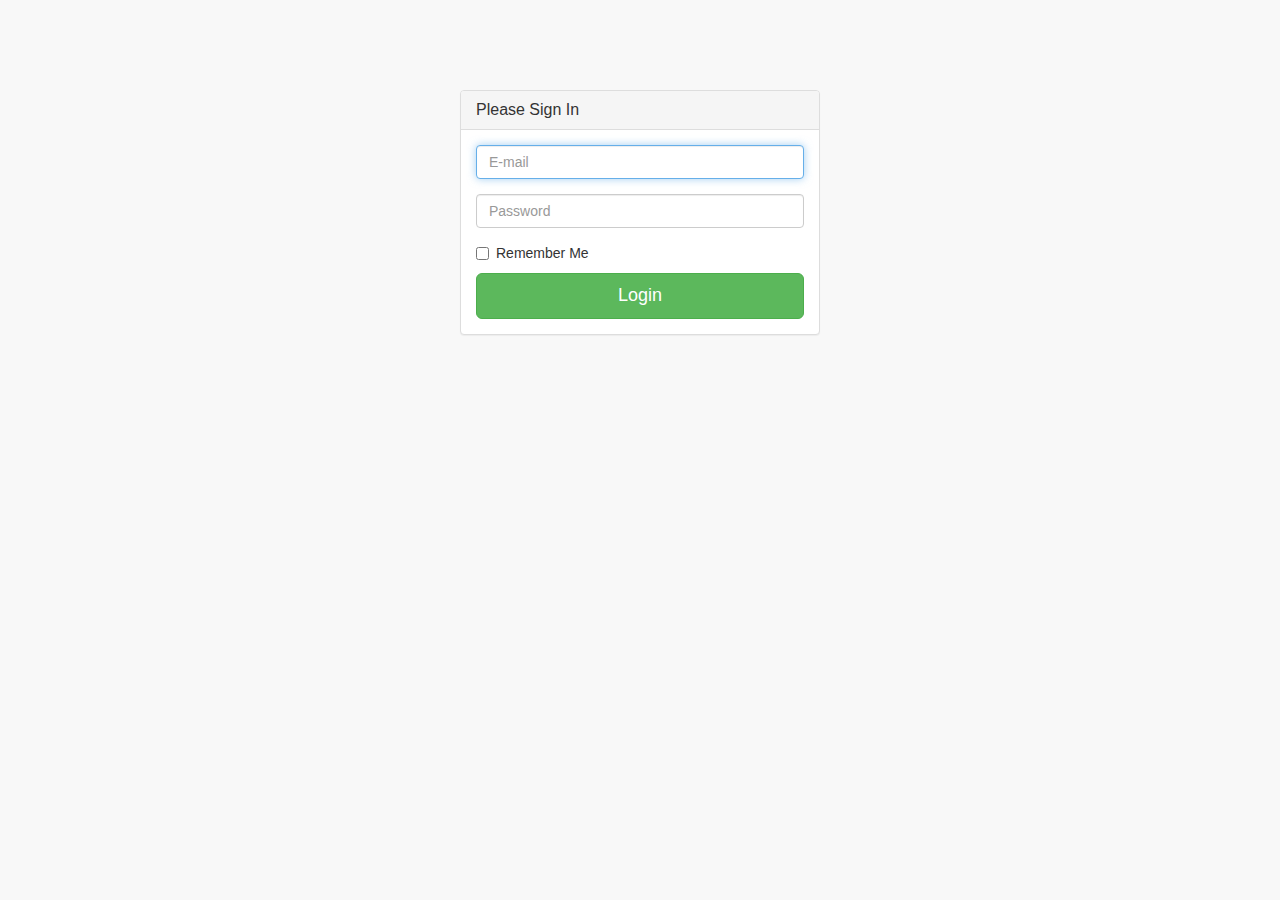
<file: site/login.html>
<!DOCTYPE html>
<html lang="en">

<head>

    <meta charset="utf-8">
    <meta http-equiv="X-UA-Compatible" content="IE=edge">
    <meta name="viewport" content="width=device-width, initial-scale=1">
    <meta name="description" content="">
    <meta name="author" content="">

    <title>SB Admin 2 - Bootstrap Admin Theme</title>

    <!-- Bootstrap Core CSS -->
    <link href="css/bootstrap.min.css" rel="stylesheet">

    <!-- MetisMenu CSS -->
    <link href="css/plugins/metisMenu/metisMenu.min.css" rel="stylesheet">

    <!-- Custom CSS -->
    <link href="css/sb-admin-2.css" rel="stylesheet">

    <!-- Custom Fonts -->
    <link href="font-awesome-4.1.0/css/font-awesome.min.css" rel="stylesheet" type="text/css">

    <!-- HTML5 Shim and Respond.js IE8 support of HTML5 elements and media queries -->
    <!-- WARNING: Respond.js doesn't work if you view the page via file:// -->
    <!--[if lt IE 9]>
        <script src="https://oss.maxcdn.com/libs/html5shiv/3.7.0/html5shiv.js"></script>
        <script src="https://oss.maxcdn.com/libs/respond.js/1.4.2/respond.min.js"></script>
    <![endif]-->

</head>

<body>

    <div class="container">
        <div class="row">
            <div class="col-md-4 col-md-offset-4">
                <div class="login-panel panel panel-default">
                    <div class="panel-heading">
                        <h3 class="panel-title">Please Sign In</h3>
                    </div>
                    <div class="panel-body">
                        <form role="form">
                            <fieldset>
                                <div class="form-group">
                                    <input class="form-control" placeholder="E-mail" name="email" type="email" autofocus>
                                </div>
                                <div class="form-group">
                                    <input class="form-control" placeholder="Password" name="password" type="password" value="">
                                </div>
                                <div class="checkbox">
                                    <label>
                                        <input name="remember" type="checkbox" value="Remember Me">Remember Me
                                    </label>
                                </div>
                                <!-- Change this to a button or input when using this as a form -->
                                <a href="index.html" class="btn btn-lg btn-success btn-block">Login</a>
                            </fieldset>
                        </form>
                    </div>
                </div>
            </div>
        </div>
    </div>

    <!-- jQuery -->
    <script src="js/jquery.js"></script>

    <!-- Bootstrap Core JavaScript -->
    <script src="js/bootstrap.min.js"></script>

    <!-- Metis Menu Plugin JavaScript -->
    <script src="js/plugins/metisMenu/metisMenu.min.js"></script>

    <!-- Custom Theme JavaScript -->
    <script src="js/sb-admin-2.js"></script>

</body>

</html>
</file>
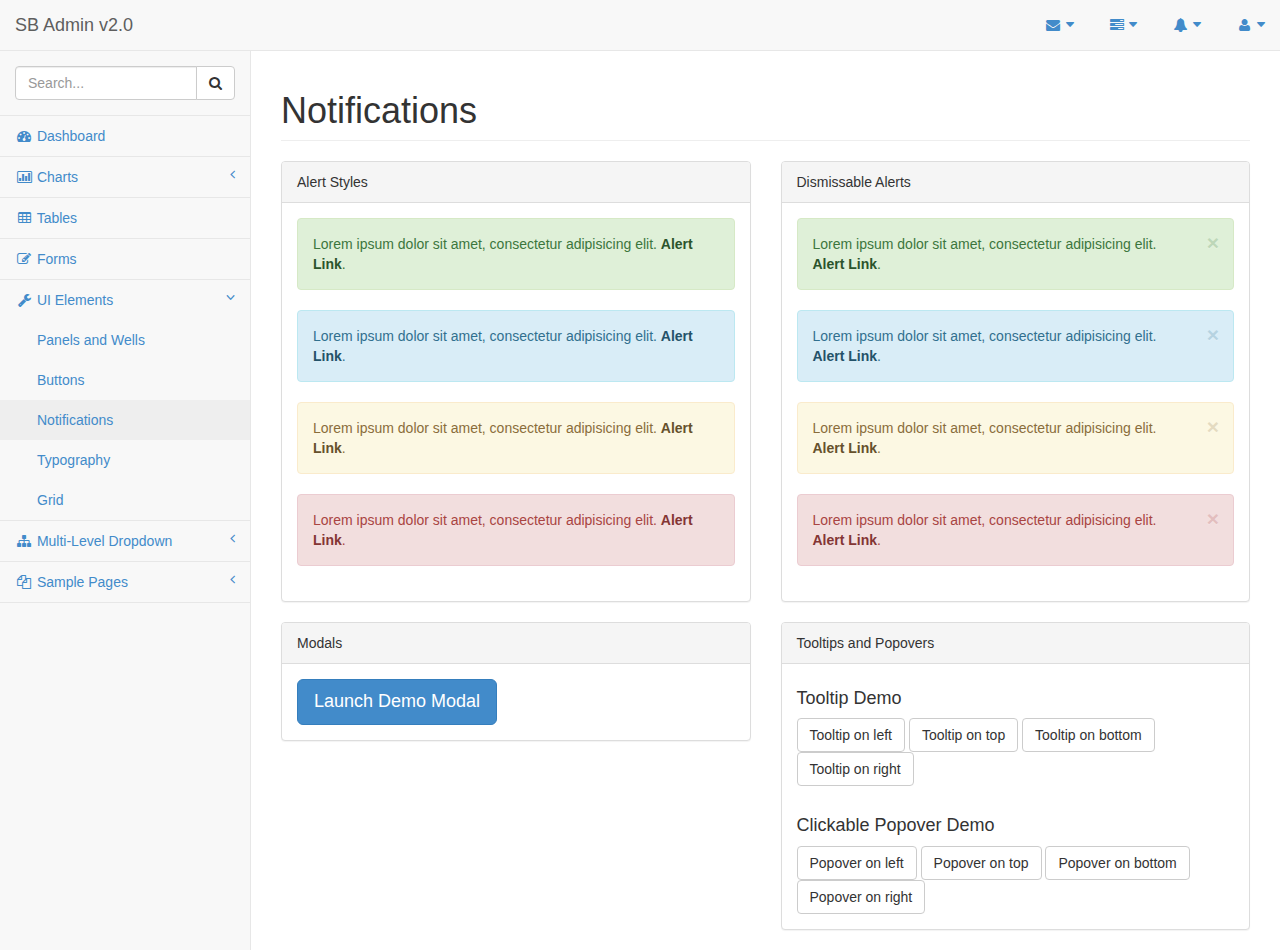
<file: site/notifications.html>
<!DOCTYPE html>
<html lang="en">

<head>

    <meta charset="utf-8">
    <meta http-equiv="X-UA-Compatible" content="IE=edge">
    <meta name="viewport" content="width=device-width, initial-scale=1">
    <meta name="description" content="">
    <meta name="author" content="">

    <title>SB Admin 2 - Bootstrap Admin Theme</title>

    <!-- Bootstrap Core CSS -->
    <link href="css/bootstrap.min.css" rel="stylesheet">

    <!-- MetisMenu CSS -->
    <link href="css/plugins/metisMenu/metisMenu.min.css" rel="stylesheet">

    <!-- Custom CSS -->
    <link href="css/sb-admin-2.css" rel="stylesheet">

    <!-- Custom Fonts -->
    <link href="font-awesome-4.1.0/css/font-awesome.min.css" rel="stylesheet" type="text/css">

    <!-- HTML5 Shim and Respond.js IE8 support of HTML5 elements and media queries -->
    <!-- WARNING: Respond.js doesn't work if you view the page via file:// -->
    <!--[if lt IE 9]>
        <script src="https://oss.maxcdn.com/libs/html5shiv/3.7.0/html5shiv.js"></script>
        <script src="https://oss.maxcdn.com/libs/respond.js/1.4.2/respond.min.js"></script>
    <![endif]-->

</head>

<body>

    <div id="wrapper">

        <!-- Navigation -->
        <nav class="navbar navbar-default navbar-static-top" role="navigation" style="margin-bottom: 0">
            <div class="navbar-header">
                <button type="button" class="navbar-toggle" data-toggle="collapse" data-target=".navbar-collapse">
                    <span class="sr-only">Toggle navigation</span>
                    <span class="icon-bar"></span>
                    <span class="icon-bar"></span>
                    <span class="icon-bar"></span>
                </button>
                <a class="navbar-brand" href="index.html">SB Admin v2.0</a>
            </div>
            <!-- /.navbar-header -->

            <ul class="nav navbar-top-links navbar-right">
                <li class="dropdown">
                    <a class="dropdown-toggle" data-toggle="dropdown" href="#">
                        <i class="fa fa-envelope fa-fw"></i>  <i class="fa fa-caret-down"></i>
                    </a>
                    <ul class="dropdown-menu dropdown-messages">
                        <li>
                            <a href="#">
                                <div>
                                    <strong>John Smith</strong>
                                    <span class="pull-right text-muted">
                                        <em>Yesterday</em>
                                    </span>
                                </div>
                                <div>Lorem ipsum dolor sit amet, consectetur adipiscing elit. Pellentesque eleifend...</div>
                            </a>
                        </li>
                        <li class="divider"></li>
                        <li>
                            <a href="#">
                                <div>
                                    <strong>John Smith</strong>
                                    <span class="pull-right text-muted">
                                        <em>Yesterday</em>
                                    </span>
                                </div>
                                <div>Lorem ipsum dolor sit amet, consectetur adipiscing elit. Pellentesque eleifend...</div>
                            </a>
                        </li>
                        <li class="divider"></li>
                        <li>
                            <a href="#">
                                <div>
                                    <strong>John Smith</strong>
                                    <span class="pull-right text-muted">
                                        <em>Yesterday</em>
                                    </span>
                                </div>
                                <div>Lorem ipsum dolor sit amet, consectetur adipiscing elit. Pellentesque eleifend...</div>
                            </a>
                        </li>
                        <li class="divider"></li>
                        <li>
                            <a class="text-center" href="#">
                                <strong>Read All Messages</strong>
                                <i class="fa fa-angle-right"></i>
                            </a>
                        </li>
                    </ul>
                    <!-- /.dropdown-messages -->
                </li>
                <!-- /.dropdown -->
                <li class="dropdown">
                    <a class="dropdown-toggle" data-toggle="dropdown" href="#">
                        <i class="fa fa-tasks fa-fw"></i>  <i class="fa fa-caret-down"></i>
                    </a>
                    <ul class="dropdown-menu dropdown-tasks">
                        <li>
                            <a href="#">
                                <div>
                                    <p>
                                        <strong>Task 1</strong>
                                        <span class="pull-right text-muted">40% Complete</span>
                                    </p>
                                    <div class="progress progress-striped active">
                                        <div class="progress-bar progress-bar-success" role="progressbar" aria-valuenow="40" aria-valuemin="0" aria-valuemax="100" style="width: 40%">
                                            <span class="sr-only">40% Complete (success)</span>
                                        </div>
                                    </div>
                                </div>
                            </a>
                        </li>
                        <li class="divider"></li>
                        <li>
                            <a href="#">
                                <div>
                                    <p>
                                        <strong>Task 2</strong>
                                        <span class="pull-right text-muted">20% Complete</span>
                                    </p>
                                    <div class="progress progress-striped active">
                                        <div class="progress-bar progress-bar-info" role="progressbar" aria-valuenow="20" aria-valuemin="0" aria-valuemax="100" style="width: 20%">
                                            <span class="sr-only">20% Complete</span>
                                        </div>
                                    </div>
                                </div>
                            </a>
                        </li>
                        <li class="divider"></li>
                        <li>
                            <a href="#">
                                <div>
                                    <p>
                                        <strong>Task 3</strong>
                                        <span class="pull-right text-muted">60% Complete</span>
                                    </p>
                                    <div class="progress progress-striped active">
                                        <div class="progress-bar progress-bar-warning" role="progressbar" aria-valuenow="60" aria-valuemin="0" aria-valuemax="100" style="width: 60%">
                                            <span class="sr-only">60% Complete (warning)</span>
                                        </div>
                                    </div>
                                </div>
                            </a>
                        </li>
                        <li class="divider"></li>
                        <li>
                            <a href="#">
                                <div>
                                    <p>
                                        <strong>Task 4</strong>
                                        <span class="pull-right text-muted">80% Complete</span>
                                    </p>
                                    <div class="progress progress-striped active">
                                        <div class="progress-bar progress-bar-danger" role="progressbar" aria-valuenow="80" aria-valuemin="0" aria-valuemax="100" style="width: 80%">
                                            <span class="sr-only">80% Complete (danger)</span>
                                        </div>
                                    </div>
                                </div>
                            </a>
                        </li>
                        <li class="divider"></li>
                        <li>
                            <a class="text-center" href="#">
                                <strong>See All Tasks</strong>
                                <i class="fa fa-angle-right"></i>
                            </a>
                        </li>
                    </ul>
                    <!-- /.dropdown-tasks -->
                </li>
                <!-- /.dropdown -->
                <li class="dropdown">
                    <a class="dropdown-toggle" data-toggle="dropdown" href="#">
                        <i class="fa fa-bell fa-fw"></i>  <i class="fa fa-caret-down"></i>
                    </a>
                    <ul class="dropdown-menu dropdown-alerts">
                        <li>
                            <a href="#">
                                <div>
                                    <i class="fa fa-comment fa-fw"></i> New Comment
                                    <span class="pull-right text-muted small">4 minutes ago</span>
                                </div>
                            </a>
                        </li>
                        <li class="divider"></li>
                        <li>
                            <a href="#">
                                <div>
                                    <i class="fa fa-twitter fa-fw"></i> 3 New Followers
                                    <span class="pull-right text-muted small">12 minutes ago</span>
                                </div>
                            </a>
                        </li>
                        <li class="divider"></li>
                        <li>
                            <a href="#">
                                <div>
                                    <i class="fa fa-envelope fa-fw"></i> Message Sent
                                    <span class="pull-right text-muted small">4 minutes ago</span>
                                </div>
                            </a>
                        </li>
                        <li class="divider"></li>
                        <li>
                            <a href="#">
                                <div>
                                    <i class="fa fa-tasks fa-fw"></i> New Task
                                    <span class="pull-right text-muted small">4 minutes ago</span>
                                </div>
                            </a>
                        </li>
                        <li class="divider"></li>
                        <li>
                            <a href="#">
                                <div>
                                    <i class="fa fa-upload fa-fw"></i> Server Rebooted
                                    <span class="pull-right text-muted small">4 minutes ago</span>
                                </div>
                            </a>
                        </li>
                        <li class="divider"></li>
                        <li>
                            <a class="text-center" href="#">
                                <strong>See All Alerts</strong>
                                <i class="fa fa-angle-right"></i>
                            </a>
                        </li>
                    </ul>
                    <!-- /.dropdown-alerts -->
                </li>
                <!-- /.dropdown -->
                <li class="dropdown">
                    <a class="dropdown-toggle" data-toggle="dropdown" href="#">
                        <i class="fa fa-user fa-fw"></i>  <i class="fa fa-caret-down"></i>
                    </a>
                    <ul class="dropdown-menu dropdown-user">
                        <li><a href="#"><i class="fa fa-user fa-fw"></i> User Profile</a>
                        </li>
                        <li><a href="#"><i class="fa fa-gear fa-fw"></i> Settings</a>
                        </li>
                        <li class="divider"></li>
                        <li><a href="login.html"><i class="fa fa-sign-out fa-fw"></i> Logout</a>
                        </li>
                    </ul>
                    <!-- /.dropdown-user -->
                </li>
                <!-- /.dropdown -->
            </ul>
            <!-- /.navbar-top-links -->

            <div class="navbar-default sidebar" role="navigation">
                <div class="sidebar-nav navbar-collapse">
                    <ul class="nav" id="side-menu">
                        <li class="sidebar-search">
                            <div class="input-group custom-search-form">
                                <input type="text" class="form-control" placeholder="Search...">
                                <span class="input-group-btn">
                                <button class="btn btn-default" type="button">
                                    <i class="fa fa-search"></i>
                                </button>
                            </span>
                            </div>
                            <!-- /input-group -->
                        </li>
                        <li>
                            <a href="index.html"><i class="fa fa-dashboard fa-fw"></i> Dashboard</a>
                        </li>
                        <li>
                            <a href="#"><i class="fa fa-bar-chart-o fa-fw"></i> Charts<span class="fa arrow"></span></a>
                            <ul class="nav nav-second-level">
                                <li>
                                    <a href="flot.html">Flot Charts</a>
                                </li>
                                <li>
                                    <a href="morris.html">Morris.js Charts</a>
                                </li>
                            </ul>
                            <!-- /.nav-second-level -->
                        </li>
                        <li>
                            <a href="tables.html"><i class="fa fa-table fa-fw"></i> Tables</a>
                        </li>
                        <li>
                            <a href="forms.html"><i class="fa fa-edit fa-fw"></i> Forms</a>
                        </li>
                        <li class="active">
                            <a href="#"><i class="fa fa-wrench fa-fw"></i> UI Elements<span class="fa arrow"></span></a>
                            <ul class="nav nav-second-level">
                                <li>
                                    <a href="panels-wells.html">Panels and Wells</a>
                                </li>
                                <li>
                                    <a href="buttons.html">Buttons</a>
                                </li>
                                <li>
                                    <a class="active" href="notifications.html">Notifications</a>
                                </li>
                                <li>
                                    <a href="typography.html">Typography</a>
                                </li>
                                <li>
                                    <a href="grid.html">Grid</a>
                                </li>
                            </ul>
                            <!-- /.nav-second-level -->
                        </li>
                        <li>
                            <a href="#"><i class="fa fa-sitemap fa-fw"></i> Multi-Level Dropdown<span class="fa arrow"></span></a>
                            <ul class="nav nav-second-level">
                                <li>
                                    <a href="#">Second Level Item</a>
                                </li>
                                <li>
                                    <a href="#">Second Level Item</a>
                                </li>
                                <li>
                                    <a href="#">Third Level <span class="fa arrow"></span></a>
                                    <ul class="nav nav-third-level">
                                        <li>
                                            <a href="#">Third Level Item</a>
                                        </li>
                                        <li>
                                            <a href="#">Third Level Item</a>
                                        </li>
                                        <li>
                                            <a href="#">Third Level Item</a>
                                        </li>
                                        <li>
                                            <a href="#">Third Level Item</a>
                                        </li>
                                    </ul>
                                    <!-- /.nav-third-level -->
                                </li>
                            </ul>
                            <!-- /.nav-second-level -->
                        </li>
                        <li>
                            <a href="#"><i class="fa fa-files-o fa-fw"></i> Sample Pages<span class="fa arrow"></span></a>
                            <ul class="nav nav-second-level">
                                <li>
                                    <a href="blank.html">Blank Page</a>
                                </li>
                                <li>
                                    <a href="login.html">Login Page</a>
                                </li>
                            </ul>
                            <!-- /.nav-second-level -->
                        </li>
                    </ul>
                </div>
                <!-- /.sidebar-collapse -->
            </div>
            <!-- /.navbar-static-side -->
        </nav>

        <div id="page-wrapper">
            <div class="row">
                <div class="col-lg-12">
                    <h1 class="page-header">Notifications</h1>
                </div>
                <!-- /.col-lg-12 -->
            </div>
            <!-- /.row -->
            <div class="row">
                <div class="col-lg-6">
                    <div class="panel panel-default">
                        <div class="panel-heading">
                            Alert Styles
                        </div>
                        <!-- /.panel-heading -->
                        <div class="panel-body">
                            <div class="alert alert-success">
                                Lorem ipsum dolor sit amet, consectetur adipisicing elit. <a href="#" class="alert-link">Alert Link</a>.
                            </div>
                            <div class="alert alert-info">
                                Lorem ipsum dolor sit amet, consectetur adipisicing elit. <a href="#" class="alert-link">Alert Link</a>.
                            </div>
                            <div class="alert alert-warning">
                                Lorem ipsum dolor sit amet, consectetur adipisicing elit. <a href="#" class="alert-link">Alert Link</a>.
                            </div>
                            <div class="alert alert-danger">
                                Lorem ipsum dolor sit amet, consectetur adipisicing elit. <a href="#" class="alert-link">Alert Link</a>.
                            </div>
                        </div>
                        <!-- .panel-body -->
                    </div>
                    <!-- /.panel -->
                </div>
                <!-- /.col-lg-6 -->
                <div class="col-lg-6">
                    <div class="panel panel-default">
                        <div class="panel-heading">
                            Dismissable Alerts
                        </div>
                        <!-- /.panel-heading -->
                        <div class="panel-body">
                            <div class="alert alert-success alert-dismissable">
                                <button type="button" class="close" data-dismiss="alert" aria-hidden="true">&times;</button>
                                Lorem ipsum dolor sit amet, consectetur adipisicing elit. <a href="#" class="alert-link">Alert Link</a>.
                            </div>
                            <div class="alert alert-info alert-dismissable">
                                <button type="button" class="close" data-dismiss="alert" aria-hidden="true">&times;</button>
                                Lorem ipsum dolor sit amet, consectetur adipisicing elit. <a href="#" class="alert-link">Alert Link</a>.
                            </div>
                            <div class="alert alert-warning alert-dismissable">
                                <button type="button" class="close" data-dismiss="alert" aria-hidden="true">&times;</button>
                                Lorem ipsum dolor sit amet, consectetur adipisicing elit. <a href="#" class="alert-link">Alert Link</a>.
                            </div>
                            <div class="alert alert-danger alert-dismissable">
                                <button type="button" class="close" data-dismiss="alert" aria-hidden="true">&times;</button>
                                Lorem ipsum dolor sit amet, consectetur adipisicing elit. <a href="#" class="alert-link">Alert Link</a>.
                            </div>
                        </div>
                        <!-- .panel-body -->
                    </div>
                    <!-- /.panel -->
                </div>
                <!-- /.col-lg-6 -->
            </div>
            <!-- /.row -->
            <div class="row">
                <div class="col-lg-6">
                    <div class="panel panel-default">
                        <div class="panel-heading">
                            Modals
                        </div>
                        <!-- /.panel-heading -->
                        <div class="panel-body">
                            <!-- Button trigger modal -->
                            <button class="btn btn-primary btn-lg" data-toggle="modal" data-target="#myModal">
                                Launch Demo Modal
                            </button>
                            <!-- Modal -->
                            <div class="modal fade" id="myModal" tabindex="-1" role="dialog" aria-labelledby="myModalLabel" aria-hidden="true">
                                <div class="modal-dialog">
                                    <div class="modal-content">
                                        <div class="modal-header">
                                            <button type="button" class="close" data-dismiss="modal" aria-hidden="true">&times;</button>
                                            <h4 class="modal-title" id="myModalLabel">Modal title</h4>
                                        </div>
                                        <div class="modal-body">
                                            Lorem ipsum dolor sit amet, consectetur adipisicing elit, sed do eiusmod tempor incididunt ut labore et dolore magna aliqua. Ut enim ad minim veniam, quis nostrud exercitation ullamco laboris nisi ut aliquip ex ea commodo consequat. Duis aute irure dolor in reprehenderit in voluptate velit esse cillum dolore eu fugiat nulla pariatur. Excepteur sint occaecat cupidatat non proident, sunt in culpa qui officia deserunt mollit anim id est laborum.
                                        </div>
                                        <div class="modal-footer">
                                            <button type="button" class="btn btn-default" data-dismiss="modal">Close</button>
                                            <button type="button" class="btn btn-primary">Save changes</button>
                                        </div>
                                    </div>
                                    <!-- /.modal-content -->
                                </div>
                                <!-- /.modal-dialog -->
                            </div>
                            <!-- /.modal -->
                        </div>
                        <!-- .panel-body -->
                    </div>
                    <!-- /.panel -->
                </div>
                <!-- /.col-lg-6 -->
                <div class="col-lg-6">
                    <div class="panel panel-default">
                        <div class="panel-heading">
                            Tooltips and Popovers
                        </div>
                        <!-- /.panel-heading -->
                        <div class="panel-body">
                            <h4>Tooltip Demo</h4>
                            <div class="tooltip-demo">
                                <button type="button" class="btn btn-default" data-toggle="tooltip" data-placement="left" title="Tooltip on left">Tooltip on left</button>
                                <button type="button" class="btn btn-default" data-toggle="tooltip" data-placement="top" title="Tooltip on top">Tooltip on top</button>
                                <button type="button" class="btn btn-default" data-toggle="tooltip" data-placement="bottom" title="Tooltip on bottom">Tooltip on bottom</button>
                                <button type="button" class="btn btn-default" data-toggle="tooltip" data-placement="right" title="Tooltip on right">Tooltip on right</button>
                            </div>
                            <br>
                            <h4>Clickable Popover Demo</h4>
                            <div class="tooltip-demo">
                                <button type="button" class="btn btn-default" data-container="body" data-toggle="popover" data-placement="left" data-content="Vivamus sagittis lacus vel augue laoreet rutrum faucibus.">
                                    Popover on left
                                </button>
                                <button type="button" class="btn btn-default" data-container="body" data-toggle="popover" data-placement="top" data-content="Vivamus sagittis lacus vel augue laoreet rutrum faucibus.">
                                    Popover on top
                                </button>
                                <button type="button" class="btn btn-default" data-container="body" data-toggle="popover" data-placement="bottom" data-content="Vivamus sagittis lacus vel augue laoreet rutrum faucibus.">
                                    Popover on bottom
                                </button>
                                <button type="button" class="btn btn-default" data-container="body" data-toggle="popover" data-placement="right" data-content="Vivamus sagittis lacus vel augue laoreet rutrum faucibus.">
                                    Popover on right
                                </button>
                            </div>
                        </div>
                        <!-- .panel-body -->
                    </div>
                    <!-- /.panel -->
                </div>
                <!-- /.col-lg-6 -->
            </div>
            <!-- /.row -->
        </div>
        <!-- /#page-wrapper -->

    </div>
    <!-- /#wrapper -->

    <!-- jQuery -->
    <script src="js/jquery.js"></script>

    <!-- Bootstrap Core JavaScript -->
    <script src="js/bootstrap.min.js"></script>

    <!-- Metis Menu Plugin JavaScript -->
    <script src="js/plugins/metisMenu/metisMenu.min.js"></script>

    <!-- Custom Theme JavaScript -->
    <script src="js/sb-admin-2.js"></script>

    <!-- Page-Level Demo Scripts - Notifications - Use for reference -->
    <script>
    // tooltip demo
    $('.tooltip-demo').tooltip({
        selector: "[data-toggle=tooltip]",
        container: "body"
    })

    // popover demo
    $("[data-toggle=popover]")
        .popover()
    </script>

</body>

</html>
</file>
<file: site/css/plugins/timeline.css>
.timeline {
    position: relative;
    padding: 20px 0 20px;
    list-style: none;
}

.timeline:before {
    content: " ";
    position: absolute;
    top: 0;
    bottom: 0;
    left: 50%;
    width: 3px;
    margin-left: -1.5px;
    background-color: #eeeeee;
}

.timeline > li {
    position: relative;
    margin-bottom: 20px;
}

.timeline > li:before,
.timeline > li:after {
    content: " ";
    display: table;
}

.timeline > li:after {
    clear: both;
}

.timeline > li:before,
.timeline > li:after {
    content: " ";
    display: table;
}

.timeline > li:after {
    clear: both;
}

.timeline > li > .timeline-panel {
    float: left;
    position: relative;
    width: 46%;
    padding: 20px;
    border: 1px solid #d4d4d4;
    border-radius: 2px;
    -webkit-box-shadow: 0 1px 6px rgba(0,0,0,0.175);
    box-shadow: 0 1px 6px rgba(0,0,0,0.175);
}

.timeline > li > .timeline-panel:before {
    content: " ";
    display: inline-block;
    position: absolute;
    top: 26px;
    right: -15px;
    border-top: 15px solid transparent;
    border-right: 0 solid #ccc;
    border-bottom: 15px solid transparent;
    border-left: 15px solid #ccc;
}

.timeline > li > .timeline-panel:after {
    content: " ";
    display: inline-block;
    position: absolute;
    top: 27px;
    right: -14px;
    border-top: 14px solid transparent;
    border-right: 0 solid #fff;
    border-bottom: 14px solid transparent;
    border-left: 14px solid #fff;
}

.timeline > li > .timeline-badge {
    z-index: 100;
    position: absolute;
    top: 16px;
    left: 50%;
    width: 50px;
    height: 50px;
    margin-left: -25px;
    border-radius: 50% 50% 50% 50%;
    text-align: center;
    font-size: 1.4em;
    line-height: 50px;
    color: #fff;
    background-color: #999999;
}

.timeline > li.timeline-inverted > .timeline-panel {
    float: right;
}

.timeline > li.timeline-inverted > .timeline-panel:before {
    right: auto;
    left: -15px;
    border-right-width: 15px;
    border-left-width: 0;
}

.timeline > li.timeline-inverted > .timeline-panel:after {
    right: auto;
    left: -14px;
    border-right-width: 14px;
    border-left-width: 0;
}

.timeline-badge.primary {
    background-color: #2e6da4 !important;
}

.timeline-badge.success {
    background-color: #3f903f !important;
}

.timeline-badge.warning {
    background-color: #f0ad4e !important;
}

.timeline-badge.danger {
    background-color: #d9534f !important;
}

.timeline-badge.info {
    background-color: #5bc0de !important;
}

.timeline-title {
    margin-top: 0;
    color: inherit;
}

.timeline-body > p,
.timeline-body > ul {
    margin-bottom: 0;
}

.timeline-body > p + p {
    margin-top: 5px;
}

@media(max-width:767px) {
    ul.timeline:before {
        left: 40px;
    }

    ul.timeline > li > .timeline-panel {
        width: calc(100% - 90px);
        width: -moz-calc(100% - 90px);
        width: -webkit-calc(100% - 90px);
    }

    ul.timeline > li > .timeline-badge {
        top: 16px;
        left: 15px;
        margin-left: 0;
    }

    ul.timeline > li > .timeline-panel {
        float: right;
    }

    ul.timeline > li > .timeline-panel:before {
        right: auto;
        left: -15px;
        border-right-width: 15px;
        border-left-width: 0;
    }

    ul.timeline > li > .timeline-panel:after {
        right: auto;
        left: -14px;
        border-right-width: 14px;
        border-left-width: 0;
    }
}
</file>
<file: site/css/plugins/metisMenu/metisMenu.min.css>
.arrow{float:right}.glyphicon.arrow:before{content:"\e079"}.active>a>.glyphicon.arrow:before{content:"\e114"}.fa.arrow:before{content:"\f104"}.active>a>.fa.arrow:before{content:"\f107"}.plus-times{float:right}.fa.plus-times:before{content:"\f067"}.active>a>.fa.plus-times{filter:progid:DXImageTransform.Microsoft.BasicImage(rotation=1);-webkit-transform:rotate(45deg);-moz-transform:rotate(45deg);-ms-transform:rotate(45deg);-o-transform:rotate(45deg);transform:rotate(45deg)}.plus-minus{float:right}.fa.plus-minus:before{content:"\f067"}.active>a>.fa.plus-minus:before{content:"\f068"}
</file>
<file: site/css/sb-admin-2.css>
/*!
 * Start Bootstrap - SB Admin 2 Bootstrap Admin Theme (http://startbootstrap.com)
 * Code licensed under the Apache License v2.0.
 * For details, see http://www.apache.org/licenses/LICENSE-2.0.
 */

body {
    background-color: #f8f8f8;
}

#wrapper {
    width: 100%;
}

#page-wrapper {
    padding: 0 15px;
    min-height: 568px;
    background-color: #fff;
}

@media(min-width:768px) {
    #page-wrapper {
        position: inherit;
        margin: 0 0 0 250px;
        padding: 0 30px;
        border-left: 1px solid #e7e7e7;
    }
}

.navbar-top-links li {
    display: inline-block;
}

.navbar-top-links li:last-child {
    margin-right: 15px;
}

.navbar-top-links li a {
    padding: 15px;
    min-height: 50px;
}

.navbar-top-links .dropdown-menu li {
    display: block;
}

.navbar-top-links .dropdown-menu li:last-child {
    margin-right: 0;
}

.navbar-top-links .dropdown-menu li a {
    padding: 3px 20px;
    min-height: 0;
}

.navbar-top-links .dropdown-menu li a div {
    white-space: normal;
}

.navbar-top-links .dropdown-messages,
.navbar-top-links .dropdown-tasks,
.navbar-top-links .dropdown-alerts {
    width: 310px;
    min-width: 0;
}

.navbar-top-links .dropdown-messages {
    margin-left: 5px;
}

.navbar-top-links .dropdown-tasks {
    margin-left: -59px;
}

.navbar-top-links .dropdown-alerts {
    margin-left: -123px;
}

.navbar-top-links .dropdown-user {
    right: 0;
    left: auto;
}

.sidebar .sidebar-nav.navbar-collapse {
    padding-right: 0;
    padding-left: 0;
}

.sidebar .sidebar-search {
    padding: 15px;
}

.sidebar ul li {
    border-bottom: 1px solid #e7e7e7;
}

.sidebar ul li a.active {
    background-color: #eee;
}

.sidebar .arrow {
    float: right;
}

.sidebar .fa.arrow:before {
    content: "\f104";
}

.sidebar .active>a>.fa.arrow:before {
    content: "\f107";
}

.sidebar .nav-second-level li,
.sidebar .nav-third-level li {
    border-bottom: 0!important;
}

.sidebar .nav-second-level li a {
    padding-left: 37px;
}

.sidebar .nav-third-level li a {
    padding-left: 52px;
}

@media(min-width:768px) {
    .sidebar {
        z-index: 1;
        position: absolute;
        width: 250px;
        margin-top: 51px;
    }

    .navbar-top-links .dropdown-messages,
    .navbar-top-links .dropdown-tasks,
    .navbar-top-links .dropdown-alerts {
        margin-left: auto;
    }
}

.btn-outline {
    color: inherit;
    background-color: transparent;
    transition: all .5s;
}

.btn-primary.btn-outline {
    color: #428bca;
}

.btn-success.btn-outline {
    color: #5cb85c;
}

.btn-info.btn-outline {
    color: #5bc0de;
}

.btn-warning.btn-outline {
    color: #f0ad4e;
}

.btn-danger.btn-outline {
    color: #d9534f;
}

.btn-primary.btn-outline:hover,
.btn-success.btn-outline:hover,
.btn-info.btn-outline:hover,
.btn-warning.btn-outline:hover,
.btn-danger.btn-outline:hover {
    color: #fff;
}

.chat {
    margin: 0;
    padding: 0;
    list-style: none;
}

.chat li {
    margin-bottom: 10px;
    padding-bottom: 5px;
    border-bottom: 1px dotted #999;
}

.chat li.left .chat-body {
    margin-left: 60px;
}

.chat li.right .chat-body {
    margin-right: 60px;
}

.chat li .chat-body p {
    margin: 0;
}

.panel .slidedown .glyphicon,
.chat .glyphicon {
    margin-right: 5px;
}

.chat-panel .panel-body {
    height: 350px;
    overflow-y: scroll;
}

.login-panel {
    margin-top: 25%;
}

.flot-chart {
    display: block;
    height: 400px;
}

.flot-chart-content {
    width: 100%;
    height: 100%;
}

table.dataTable thead .sorting,
table.dataTable thead .sorting_asc,
table.dataTable thead .sorting_desc,
table.dataTable thead .sorting_asc_disabled,
table.dataTable thead .sorting_desc_disabled {
    background: 0 0;
}

table.dataTable thead .sorting_asc:after {
    content: "\f0de";
    float: right;
    font-family: fontawesome;
}

table.dataTable thead .sorting_desc:after {
    content: "\f0dd";
    float: right;
    font-family: fontawesome;
}

table.dataTable thead .sorting:after {
    content: "\f0dc";
    float: right;
    font-family: fontawesome;
    color: rgba(50,50,50,.5);
}

.btn-circle {
    width: 30px;
    height: 30px;
    padding: 6px 0;
    border-radius: 15px;
    text-align: center;
    font-size: 12px;
    line-height: 1.428571429;
}

.btn-circle.btn-lg {
    width: 50px;
    height: 50px;
    padding: 10px 16px;
    border-radius: 25px;
    font-size: 18px;
    line-height: 1.33;
}

.btn-circle.btn-xl {
    width: 70px;
    height: 70px;
    padding: 10px 16px;
    border-radius: 35px;
    font-size: 24px;
    line-height: 1.33;
}

.show-grid [class^=col-] {
    padding-top: 10px;
    padding-bottom: 10px;
    border: 1px solid #ddd;
    background-color: #eee!important;
}

.show-grid {
    margin: 15px 0;
}

.huge {
    font-size: 40px;
}

.panel-green {
    border-color: #5cb85c;
}

.panel-green .panel-heading {
    border-color: #5cb85c;
    color: #fff;
    background-color: #5cb85c;
}

.panel-green a {
    color: #5cb85c;
}

.panel-green a:hover {
    color: #3d8b3d;
}

.panel-red {
    border-color: #d9534f;
}

.panel-red .panel-heading {
    border-color: #d9534f;
    color: #fff;
    background-color: #d9534f;
}

.panel-red a {
    color: #d9534f;
}

.panel-red a:hover {
    color: #b52b27;
}

.panel-yellow {
    border-color: #f0ad4e;
}

.panel-yellow .panel-heading {
    border-color: #f0ad4e;
    color: #fff;
    background-color: #f0ad4e;
}

.panel-yellow a {
    color: #f0ad4e;
}

.panel-yellow a:hover {
    color: #df8a13;
}

textarea { 
    border-color: #eeeeee;
}

divsuper.editable {
    font-size: 7px;
    vertical-align: super;
}

divsub.editable {
    font-size: 7px;
    vertical-align: sub;
}
</file>
